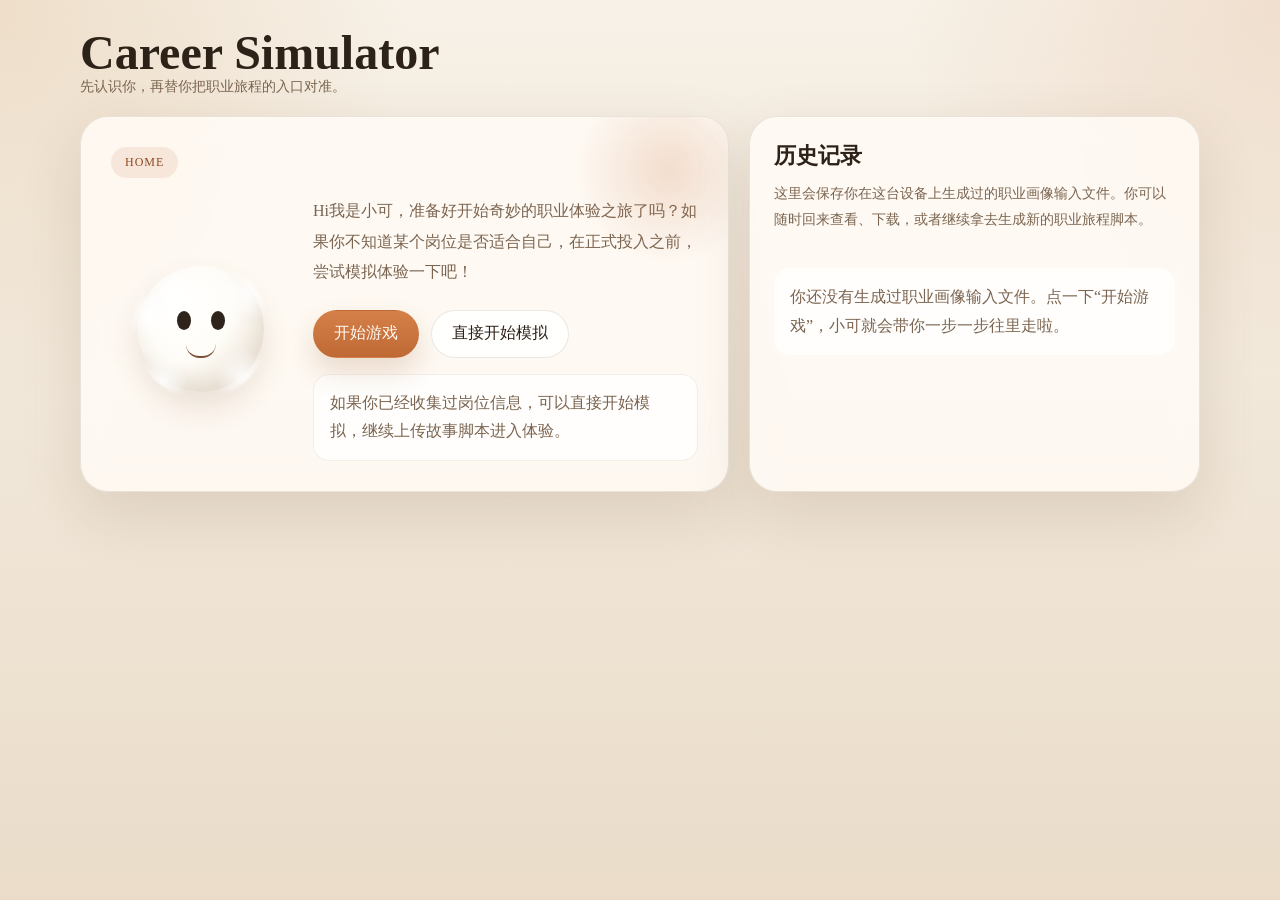
<file: backup/index.html>
<!DOCTYPE html>
<html lang="zh-CN">
  <head>
    <meta charset="UTF-8" />
    <meta name="viewport" content="width=device-width, initial-scale=1.0" />
    <title>Career Simulator</title>
    <style>
      :root {
        --bg: #f7f1e7;
        --bg-deep: #eadcc9;
        --panel: rgba(255, 251, 245, 0.88);
        --panel-strong: rgba(255, 255, 255, 0.96);
        --line: rgba(93, 67, 39, 0.12);
        --ink: #2d2218;
        --muted: #7b6550;
        --accent: #c56f39;
        --accent-deep: #8f4820;
        --accent-soft: rgba(197, 111, 57, 0.12);
        --shadow: 0 22px 60px rgba(96, 63, 36, 0.14);
        --radius-xl: 28px;
        --radius-lg: 22px;
        --radius-md: 16px;
      }

      * {
        box-sizing: border-box;
      }

      body {
        margin: 0;
        min-height: 100vh;
        color: var(--ink);
        background:
          radial-gradient(circle at top left, rgba(213, 169, 119, 0.26), transparent 26%),
          radial-gradient(circle at top right, rgba(197, 111, 57, 0.14), transparent 24%),
          linear-gradient(180deg, var(--bg) 0%, var(--bg-deep) 100%);
        font-family: "Songti SC", "STSong", "Noto Serif CJK SC", "Source Han Serif SC", serif;
      }

      .app {
        width: min(1120px, calc(100% - 28px));
        margin: 0 auto;
        padding: 28px 0 48px;
      }

      .brand {
        display: flex;
        align-items: center;
        justify-content: space-between;
        gap: 16px;
        margin-bottom: 20px;
      }

      .brand-title {
        font-size: clamp(28px, 5vw, 48px);
        line-height: 1.05;
        margin: 0;
      }

      .brand-note {
        color: var(--muted);
        font-size: 14px;
      }

      .screen {
        display: none;
      }

      .screen.active {
        display: block;
      }

      .grid {
        display: grid;
        gap: 20px;
      }

      .grid-home {
        grid-template-columns: 1.18fr 0.82fr;
      }

      .card {
        background: var(--panel);
        border: 1px solid var(--line);
        border-radius: var(--radius-xl);
        box-shadow: var(--shadow);
        backdrop-filter: blur(12px);
      }

      .hero-card {
        padding: 30px;
        position: relative;
        overflow: hidden;
      }

      .hero-card::after {
        content: "";
        position: absolute;
        right: -36px;
        top: -42px;
        width: 190px;
        height: 190px;
        border-radius: 999px;
        background: radial-gradient(circle, rgba(197, 111, 57, 0.2), transparent 70%);
      }

      .eyebrow {
        display: inline-flex;
        align-items: center;
        gap: 8px;
        padding: 8px 14px;
        border-radius: 999px;
        background: var(--accent-soft);
        color: var(--accent-deep);
        font-size: 12px;
        letter-spacing: 0.08em;
      }

      .hero-layout {
        display: grid;
        grid-template-columns: 180px 1fr;
        gap: 22px;
        align-items: center;
        margin-top: 18px;
      }

      .mascot-wrap {
        display: flex;
        align-items: center;
        justify-content: center;
      }

      .xiaoke {
        position: relative;
        width: var(--xiaoke-size, 126px);
        height: var(--xiaoke-size, 126px);
        border-radius: 999px;
        background:
          radial-gradient(circle at 30% 30%, #ffffff 0%, #fffdf8 46%, #f0e8dd 72%, #e2d5c5 100%);
        box-shadow:
          0 16px 30px rgba(113, 80, 51, 0.14),
          inset 0 -10px 18px rgba(205, 192, 178, 0.26);
        animation: xiaoke-bounce 3s ease-in-out infinite;
      }

      .xiaoke-eye {
        position: absolute;
        width: 11%;
        height: 15%;
        top: 36%;
        background: #2f241b;
        border-radius: 50%;
      }

      .xiaoke-eye.left {
        left: 31%;
      }

      .xiaoke-eye.right {
        right: 31%;
      }

      .xiaoke-mouth {
        position: absolute;
        left: 50%;
        bottom: 27%;
        width: 24%;
        height: 11%;
        transform: translateX(-50%);
        border-bottom: max(2px, 0.18em) solid #7c4f34;
        border-radius: 0 0 20px 20px;
      }

      .xiaoke-fluff {
        position: absolute;
        inset: -6px;
        border-radius: inherit;
        background:
          radial-gradient(circle at 12% 40%, rgba(255, 255, 255, 0.92) 0%, transparent 16%),
          radial-gradient(circle at 84% 24%, rgba(255, 255, 255, 0.9) 0%, transparent 18%),
          radial-gradient(circle at 22% 88%, rgba(255, 255, 255, 0.88) 0%, transparent 16%),
          radial-gradient(circle at 80% 84%, rgba(255, 255, 255, 0.9) 0%, transparent 18%);
        filter: blur(1px);
        pointer-events: none;
      }

      @keyframes xiaoke-bounce {
        0%, 84%, 100% {
          transform: translateY(0);
        }
        8% {
          transform: translateY(-12px);
        }
        14% {
          transform: translateY(0);
        }
      }

      .hero-copy {
        margin: 0;
        color: var(--muted);
        font-size: 16px;
        line-height: 1.9;
      }

      .hero-actions,
      .row-actions {
        display: flex;
        flex-wrap: wrap;
        gap: 12px;
        margin-top: 22px;
      }

      .button,
      .button-ghost {
        display: inline-flex;
        align-items: center;
        justify-content: center;
        min-height: 48px;
        padding: 12px 20px;
        border-radius: 999px;
        border: 1px solid transparent;
        font: inherit;
        cursor: pointer;
        text-decoration: none;
        transition: transform 180ms ease, box-shadow 180ms ease, border-color 180ms ease;
      }

      .button {
        color: #fff9f2;
        background: linear-gradient(180deg, #d58049 0%, #bf6935 100%);
        box-shadow: 0 14px 28px rgba(145, 77, 36, 0.18);
      }

      .button-ghost {
        color: var(--ink);
        background: rgba(255, 255, 255, 0.9);
        border-color: rgba(93, 67, 39, 0.12);
      }

      .button:hover,
      .button-ghost:hover {
        transform: translateY(-1px);
      }

      .history-card,
      .panel-card {
        padding: 24px;
      }

      .section-title {
        margin: 0;
        font-size: 22px;
      }

      .section-copy {
        margin-top: 10px;
        color: var(--muted);
        font-size: 14px;
        line-height: 1.8;
      }

      .history-list {
        display: grid;
        gap: 12px;
        margin-top: 18px;
      }

      .history-item {
        padding: 14px 15px;
        border-radius: var(--radius-md);
        border: 1px solid rgba(93, 67, 39, 0.08);
        background: rgba(255, 255, 255, 0.72);
      }

      .history-main {
        display: flex;
        justify-content: space-between;
        gap: 14px;
        align-items: start;
      }

      .history-role {
        font-size: 16px;
      }

      .history-meta {
        margin-top: 6px;
        color: var(--muted);
        font-size: 13px;
        line-height: 1.7;
      }

      .history-actions {
        display: flex;
        gap: 8px;
        margin-top: 12px;
      }

      .mini-btn {
        min-height: 36px;
        padding: 8px 14px;
        border-radius: 999px;
        border: 1px solid rgba(93, 67, 39, 0.12);
        background: rgba(255, 255, 255, 0.92);
        color: var(--ink);
        font: inherit;
        cursor: pointer;
      }

      .empty-state {
        margin-top: 18px;
        padding: 15px 16px;
        border-radius: var(--radius-md);
        background: rgba(255, 255, 255, 0.72);
        color: var(--muted);
        line-height: 1.8;
      }

      .home-status {
        margin-top: 16px;
        padding: 14px 16px;
        border-radius: var(--radius-md);
        background: rgba(255, 255, 255, 0.76);
        border: 1px solid rgba(93, 67, 39, 0.08);
        color: var(--muted);
        line-height: 1.8;
      }

      .home-status.error {
        border-color: rgba(172, 68, 52, 0.2);
        background: rgba(255, 243, 239, 0.92);
        color: #8d4334;
      }

      .journey-card {
        padding: 30px;
      }

      .journey-head {
        display: grid;
        grid-template-columns: 120px 1fr;
        gap: 20px;
        align-items: center;
      }

      .journey-bubble {
        padding: 22px;
        border-radius: var(--radius-lg);
        background: var(--panel-strong);
        border: 1px solid rgba(93, 67, 39, 0.08);
      }

      .journey-bubble p,
      .result-copy p {
        margin: 0 0 14px;
        line-height: 1.9;
      }

      .journey-bubble p:last-child,
      .result-copy p:last-child {
        margin-bottom: 0;
      }

      .progress-strip {
        display: flex;
        justify-content: space-between;
        align-items: center;
        gap: 12px;
        margin-top: 22px;
      }

      .progress-text {
        font-size: 13px;
        color: var(--muted);
      }

      .progress-bar {
        flex: 1;
        height: 10px;
        border-radius: 999px;
        overflow: hidden;
        background: rgba(93, 67, 39, 0.08);
      }

      .progress-fill {
        height: 100%;
        width: 0;
        border-radius: inherit;
        background: linear-gradient(90deg, #d58049 0%, #bf6935 100%);
        transition: width 220ms ease;
      }

      .question-card,
      .result-card {
        margin-top: 18px;
        padding: 24px;
        border-radius: var(--radius-lg);
        background: rgba(255, 255, 255, 0.74);
        border: 1px solid rgba(93, 67, 39, 0.08);
      }

      .question-tag {
        display: inline-flex;
        padding: 7px 12px;
        border-radius: 999px;
        background: var(--accent-soft);
        color: var(--accent-deep);
        font-size: 12px;
        letter-spacing: 0.06em;
      }

      .question-title {
        margin: 14px 0 10px;
        font-size: 26px;
      }

      .question-help {
        color: var(--muted);
        font-size: 14px;
        line-height: 1.8;
      }

      .field {
        margin-top: 18px;
      }

      .text-input,
      .text-area,
      .json-box {
        width: 100%;
        padding: 16px 18px;
        border-radius: var(--radius-md);
        border: 1px solid rgba(93, 67, 39, 0.12);
        background: rgba(255, 255, 255, 0.96);
        color: var(--ink);
        font: inherit;
        line-height: 1.8;
      }

      .text-area,
      .json-box {
        min-height: 168px;
        resize: vertical;
      }

      .json-box {
        min-height: 260px;
      }

      .upload-box {
        min-height: 220px;
      }

      .step-note,
      .status-box {
        margin-top: 16px;
        padding: 14px 16px;
        border-radius: var(--radius-md);
        background: rgba(255, 255, 255, 0.76);
        border: 1px solid rgba(93, 67, 39, 0.08);
        color: var(--muted);
        line-height: 1.8;
      }

      .status-box.error {
        border-color: rgba(172, 68, 52, 0.2);
        background: rgba(255, 243, 239, 0.92);
        color: #8d4334;
      }

      .json-head {
        display: flex;
        justify-content: space-between;
        align-items: center;
        gap: 12px;
        margin-bottom: 14px;
      }

      .record-pill {
        display: inline-flex;
        align-items: center;
        gap: 8px;
        padding: 8px 12px;
        border-radius: 999px;
        background: rgba(255, 255, 255, 0.9);
        color: var(--muted);
        font-size: 12px;
      }

      .file-label {
        display: inline-flex;
        align-items: center;
        justify-content: center;
        min-height: 48px;
        padding: 12px 20px;
        border-radius: 999px;
        border: 1px solid rgba(93, 67, 39, 0.12);
        background: rgba(255, 255, 255, 0.9);
        color: var(--ink);
        font: inherit;
        cursor: pointer;
      }

      .hidden-input {
        display: none;
      }

      .sim-grid {
        display: grid;
        grid-template-columns: 0.88fr 1.12fr;
        gap: 18px;
      }

      .sim-stack {
        display: grid;
        gap: 18px;
      }

      .sim-card {
        padding: 22px;
        border-radius: var(--radius-lg);
        background: rgba(255, 255, 255, 0.74);
        border: 1px solid rgba(93, 67, 39, 0.08);
      }

      .sim-copy {
        color: var(--muted);
        line-height: 1.8;
        font-size: 14px;
      }

      .meta-list,
      .sim-history {
        display: grid;
        gap: 10px;
        margin-top: 14px;
      }

      .meta-item,
      .sim-history-item {
        padding: 12px 14px;
        border-radius: var(--radius-md);
        background: rgba(255, 255, 255, 0.88);
        border: 1px solid rgba(93, 67, 39, 0.08);
      }

      .meta-item strong,
      .sim-history-item strong {
        display: block;
        margin-bottom: 4px;
        color: var(--muted);
        font-size: 12px;
      }

      .sim-scene {
        padding: 22px;
        border-radius: var(--radius-lg);
        background: rgba(255, 255, 255, 0.88);
        border: 1px solid rgba(93, 67, 39, 0.08);
      }

      .sim-scene.past {
        opacity: 0.84;
      }

      .sim-scene.ending {
        background: linear-gradient(180deg, rgba(255, 252, 248, 0.96) 0%, rgba(246, 236, 225, 0.96) 100%);
      }

      .sim-scene-tag {
        display: inline-flex;
        margin-bottom: 12px;
        padding: 7px 12px;
        border-radius: 999px;
        background: var(--accent-soft);
        color: var(--accent-deep);
        font-size: 12px;
        letter-spacing: 0.05em;
      }

      .sim-scene h2 {
        margin: 0 0 12px;
        font-size: 28px;
      }

      .sim-scene p {
        margin: 0 0 14px;
        line-height: 1.9;
      }

      .sim-subtitle {
        margin-bottom: 14px;
        color: var(--muted);
        font-size: 14px;
      }

      .sim-options {
        display: grid;
        gap: 12px;
        margin-top: 18px;
      }

      .sim-option {
        width: 100%;
        padding: 15px 16px;
        border-radius: var(--radius-md);
        border: 1px solid rgba(93, 67, 39, 0.12);
        background: rgba(255, 255, 255, 0.96);
        color: var(--ink);
        font: inherit;
        text-align: left;
        cursor: pointer;
      }

      .sim-option-code {
        display: inline-flex;
        width: 28px;
        height: 28px;
        align-items: center;
        justify-content: center;
        margin-right: 10px;
        border-radius: 999px;
        background: var(--accent-soft);
        color: var(--accent-deep);
        font-size: 12px;
      }

      .sim-picked,
      .sim-materials,
      .sim-ending {
        margin-top: 16px;
        padding: 14px 16px;
        border-radius: var(--radius-md);
        background: rgba(255, 255, 255, 0.82);
        border: 1px solid rgba(93, 67, 39, 0.08);
      }

      .sim-materials-list {
        display: grid;
        gap: 10px;
        margin-top: 12px;
      }

      @media (max-width: 920px) {
        .sim-grid {
          grid-template-columns: 1fr;
        }
      }

      @media (max-width: 920px) {
        .grid-home,
        .hero-layout,
        .journey-head {
          grid-template-columns: 1fr;
        }

        .brand {
          align-items: start;
          flex-direction: column;
        }

        .mascot-wrap {
          justify-content: start;
        }
      }

      @media (max-width: 640px) {
        .app {
          width: min(100% - 18px, 100%);
          padding-top: 20px;
          padding-bottom: 30px;
        }

        .hero-card,
        .history-card,
        .panel-card,
        .journey-card {
          padding: 20px;
        }
      }
    </style>
  </head>
  <body>
    <main class="app">
      <header class="brand">
        <div>
          <h1 class="brand-title">Career Simulator</h1>
          <div class="brand-note">先认识你，再替你把职业旅程的入口对准。</div>
        </div>
      </header>

      <section class="screen active" id="screen-home">
        <div class="grid grid-home">
          <article class="card hero-card">
            <div class="eyebrow">HOME</div>
            <div class="hero-layout">
              <div class="mascot-wrap">
                <div class="xiaoke" aria-hidden="true">
                  <div class="xiaoke-fluff"></div>
                  <div class="xiaoke-eye left"></div>
                  <div class="xiaoke-eye right"></div>
                  <div class="xiaoke-mouth"></div>
                </div>
              </div>
              <div>
                <p class="hero-copy">
                  Hi我是小可，准备好开始奇妙的职业体验之旅了吗？如果你不知道某个岗位是否适合自己，在正式投入之前，尝试模拟体验一下吧！
                </p>
                <div class="hero-actions">
                  <button class="button" id="start-game-btn" type="button">开始游戏</button>
                  <button class="button-ghost" id="start-sim-btn" type="button">直接开始模拟</button>
                </div>
                <div class="home-status" id="home-status">
                  如果你已经收集过岗位信息，可以直接开始模拟，继续上传故事脚本进入体验。
                </div>
              </div>
            </div>
          </article>

          <aside class="card history-card">
            <h2 class="section-title">历史记录</h2>
            <p class="section-copy">
              这里会保存你在这台设备上生成过的职业画像输入文件。你可以随时回来查看、下载，或者继续拿去生成新的职业旅程脚本。
            </p>
            <div id="history-root" class="history-list"></div>
          </aside>
        </div>
      </section>

      <section class="screen" id="screen-intro">
        <article class="card journey-card">
          <div class="journey-head">
            <div class="mascot-wrap">
              <div class="xiaoke" aria-hidden="true">
                <div class="xiaoke-fluff"></div>
                <div class="xiaoke-eye left"></div>
                <div class="xiaoke-eye right"></div>
                <div class="xiaoke-mouth"></div>
              </div>
            </div>
            <div class="journey-bubble result-copy">
              <p>
                嗨，我是小可，是这次职业旅程的带领者～在我们正式出发之前，你可以先告诉我，你想去看看哪个职业吗？如果能再告诉我一些相关信息就更好啦，比如岗位名称、平时主要在做什么、公司所在行业，还有公司规模这些，我就能为你定制这段旅程了噢！
              </p>
            </div>
          </div>

          <div class="row-actions">
            <button class="button" id="begin-profile-btn" type="button">岗位信息收集</button>
          </div>
        </article>
      </section>

      <section class="screen" id="screen-profile-transition">
        <article class="card journey-card">
          <div class="journey-head">
            <div class="mascot-wrap">
              <div class="xiaoke" aria-hidden="true">
                <div class="xiaoke-fluff"></div>
                <div class="xiaoke-eye left"></div>
                <div class="xiaoke-eye right"></div>
                <div class="xiaoke-mouth"></div>
              </div>
            </div>
            <div class="journey-bubble result-copy">
              <p id="profile-transition-copy"></p>
            </div>
          </div>

          <div class="row-actions">
            <button class="button" id="begin-profile-questions-btn" type="button">开始画像收集</button>
            <button class="button-ghost" id="skip-profile-after-job-btn" type="button">跳过画像收集</button>
          </div>
        </article>
      </section>

      <section class="screen" id="screen-journey">
        <article class="card journey-card">
          <div class="journey-head">
            <div class="mascot-wrap">
              <div class="xiaoke" aria-hidden="true">
                <div class="xiaoke-fluff"></div>
                <div class="xiaoke-eye left"></div>
                <div class="xiaoke-eye right"></div>
                <div class="xiaoke-mouth"></div>
              </div>
            </div>
            <div class="journey-bubble result-copy">
              <p id="journey-lead"></p>
            </div>
          </div>

          <div class="progress-strip">
            <div class="progress-text" id="step-text">第 1 题 / 共 1 题</div>
            <div class="progress-bar">
              <div class="progress-fill" id="step-fill"></div>
            </div>
          </div>

          <div class="question-card">
            <div class="question-tag" id="question-tag">用户画像</div>
            <h2 class="question-title" id="question-title">题目</h2>
            <div class="question-help" id="question-help"></div>
            <div class="field" id="field-root"></div>
            <div class="step-note" id="question-note"></div>
            <div class="row-actions">
              <button class="button-ghost" id="prev-step-btn" type="button">上一题</button>
              <button class="button" id="next-step-btn" type="button">下一题</button>
            </div>
          </div>
        </article>
      </section>

      <section class="screen" id="screen-result">
        <article class="card journey-card">
          <div class="journey-head">
            <div class="mascot-wrap">
              <div class="xiaoke" aria-hidden="true">
                <div class="xiaoke-fluff"></div>
                <div class="xiaoke-eye left"></div>
                <div class="xiaoke-eye right"></div>
                <div class="xiaoke-mouth"></div>
              </div>
            </div>
            <div class="journey-bubble result-copy" id="result-copy"></div>
          </div>

          <div class="result-card">
            <div class="json-head">
              <div>
                <h2 class="section-title" style="font-size: 24px;">职业画像输入 JSON</h2>
                <div class="section-copy">这份文件会保存在当前浏览器里，你也可以立刻下载带走。</div>
              </div>
              <div class="record-pill" id="record-pill">未保存</div>
            </div>

            <textarea id="result-json" class="json-box" readonly></textarea>
            <div class="row-actions">
              <button class="button" id="download-json-btn" type="button">下载 JSON</button>
              <button class="button-ghost" id="copy-json-btn" type="button">复制 JSON</button>
              <button class="button-ghost" id="restart-flow-btn" type="button">重新开始</button>
              <button class="button-ghost" id="result-home-btn" type="button">回到首页</button>
            </div>
            <div class="status-box" id="result-status">
              下载后，把这份 JSON 交给小可，就可以继续生成可交互的职业旅程脚本啦。
            </div>
          </div>

          <div class="result-card">
            <div class="json-head">
              <div>
                <h2 class="section-title" style="font-size: 24px;">下一步：上传职业旅程脚本</h2>
                <div class="section-copy">当小可根据上面的输入 JSON 生成好交互文本脚本后，你可以直接把故事脚本 JSON 上传到这里，然后进入模拟。</div>
              </div>
            </div>

            <textarea
              id="script-input"
              class="json-box upload-box"
              placeholder="把小可生成的故事脚本 JSON 粘贴到这里，或者用下面的按钮上传文件。"
            ></textarea>
            <div class="row-actions">
              <button class="button" id="load-script-btn" type="button">载入脚本并开始模拟</button>
              <label class="file-label" for="script-file">上传脚本 JSON</label>
              <input class="hidden-input" id="script-file" type="file" accept=".json,application/json,text/json" />
            </div>
            <div class="status-box" id="script-status">
              这里读取的是可游玩的故事脚本 JSON，不是上面的输入 JSON。
            </div>
          </div>
        </article>
      </section>

      <section class="screen" id="screen-simulator">
        <div class="sim-grid">
          <aside class="sim-stack">
            <article class="card sim-card">
              <div class="eyebrow" id="sim-eyebrow">SIMULATION</div>
              <h2 class="section-title" id="sim-title" style="margin-top: 14px;">职业旅程</h2>
              <p class="sim-copy" id="sim-description"></p>
              <div class="meta-list" id="sim-meta"></div>
            </article>

            <article class="card sim-card">
              <div class="progress-strip" style="margin-top: 0;">
                <div class="progress-text" id="sim-progress-text">0 / 0</div>
                <div class="progress-bar">
                  <div class="progress-fill" id="sim-progress-fill"></div>
                </div>
              </div>
              <div class="sim-history" id="sim-history"></div>
              <div class="row-actions">
                <button class="button-ghost" id="sim-restart-btn" type="button">重新开始模拟</button>
                <button class="button-ghost" id="sim-back-btn" type="button">返回结果页</button>
              </div>
            </article>
          </aside>

          <section class="sim-stack">
            <div id="sim-root"></div>
          </section>
        </div>
      </section>
    </main>

    <script>
      const STORAGE_KEY = "ifi-profile-history-v2";
      const MAX_HISTORY = 12;

      const jobJourneyLead = "在我们正式出发之前，你可以先告诉我，你想去看看哪个职业吗？如果能再告诉我一些相关信息就更好啦，比如岗位名称、平时主要在做什么、公司所在行业，还有公司规模这些，我就能为你定制这段旅程了噢！";
      const profileJourneyLead = "每一份工作都有特别的任务和氛围，即便看起来像是在做差不多的事，真正走进去以后，节奏、压力落点，还有让人觉得有成就感的地方，往往都不太一样呢。所以在出发之前，我想多认识你一点点呀。这样等我们真的走进这份职业的时候，你看到的那些细节、卡住的时刻，还有会让你眼睛亮一下的瞬间，也许会让你更有共鸣，也能帮你更好理解这个岗位。";

      const profileQuestions = [
        {
          key: "work_style_preference",
          tag: "用户画像",
          title: "如果只看工作本身，你通常会更喜欢什么样的工作方式呢？",
          prompt:
            "比如是节奏稳定一点的、可以和人有很多互动的、能够自己慢慢琢磨清楚的，还是更有变化感、会一直往前推着走的那一类？你也可以不按这些来说，直接告诉我你的感觉就好呀。",
          note: "不用答得很标准，先把你的直觉说出来就好。",
          type: "textarea",
          placeholder: "写下你更喜欢的工作方式……"
        },
        {
          key: "pressure_response",
          tag: "用户画像",
          title: "如果压力慢慢上来了，或者事情一下子堆到你面前的时候，你的第一反应通常会是什么呢？",
          prompt:
            "你会更像先自己消化一下、先整理清楚再动，还是会想先找人确认一下方向呀？",
          note: "可以写你最常见的状态，也可以写你最怕自己掉进去的状态。",
          type: "textarea",
          placeholder: "比如：会先焦虑、会先理顺顺序、会先找人确认……"
        },
        {
          key: "social_energy",
          tag: "用户画像",
          title: "和人打交道对你来说，通常会更像补能量，还是更像慢慢消耗能量呢？",
          prompt:
            "如果放到工作里，你会更习惯主动靠近人，还是先观察一下再决定怎么互动呀？",
          note: "你可以写工作里的自己，不一定和生活中的自己完全一样。",
          type: "textarea",
          placeholder: "比如：可以互动，但更喜欢有目的的协作……"
        },
        {
          key: "authority_style",
          tag: "用户画像",
          title: "如果面对上级、老师、带你的人，或者更有经验的前辈时，你通常会更像什么状态呢？",
          prompt:
            "你会比较自然地靠近一点，还是会先把分寸放在前面呀？",
          note: "如果你会先组织语言、担心说错，也可以直接写出来。",
          type: "textarea",
          placeholder: "比如：会先斟酌怎么问，怕显得不成熟……"
        },
        {
          key: "ambiguity_response",
          tag: "用户画像",
          title: "如果别人突然给你一个有点模糊、边界也没那么清楚的任务，你更常见的第一反应通常会是什么呀？",
          prompt:
            "你会先自己猜着做一版、先停下来问清楚，还是会因为不太确定而卡一下呢？",
          note: "写你最自然的第一反应就可以，不需要写理想状态。",
          type: "textarea",
          placeholder: "比如：会先自己整理一下，再去确认方向……"
        },
        {
          key: "detail_sensitivity",
          tag: "用户画像",
          title: "你对细节和错误通常会比较是什么态度呢？",
          prompt:
            "你会是那种做完就能交出去的人，还是会下意识再检查一遍，确认心里稳了才会放手呀？",
          note: "如果你特别在意低级错误，也可以写这件事会怎么影响你。",
          type: "textarea",
          placeholder: "比如：会再检查一遍，不想因为小错影响整体判断……"
        },
        {
          key: "conflict_style",
          tag: "用户画像",
          title: "如果工作里真的出现一点人际冲突，或者大家的想法对不上了，你通常会更像怎么处理呀？",
          prompt:
            "你会想直接说开、先看看气氛，还是会更想找一个不那么正面碰撞的方式慢慢把它调过去呢？",
          note: "这里没有标准答案，写你最像自己的处理方式就好。",
          type: "textarea",
          placeholder: "比如：我会先看氛围，再决定怎么说比较合适……"
        },
        {
          key: "reward_source",
          tag: "用户画像",
          title: "什么样的反馈最容易让你觉得“这件事做得值了”呢？",
          prompt:
            "是被认真认可、事情真的被推进了、问题被解决了，还是你能很明确地感觉到自己帮到了别人呀？",
          note: "可以不只写一种，只要写最打动你的那一类就好。",
          type: "textarea",
          placeholder: "比如：事情真的往前走了，而且最后有明确产出……"
        },
        {
          key: "drain_source",
          tag: "用户画像",
          title: "如果真要说一类最容易慢慢把你磨掉的工作体验，它通常会是什么呢？",
          prompt:
            "比如高频模糊、被催着往前走、需要临场解释、一直担心做错，或者别的什么也可以呀。",
          note: "这一题会直接影响后面职业旅程里哪些地方更容易让你消耗。",
          type: "textarea",
          placeholder: "写下最容易让你长期消耗的工作体验……"
        }
      ];

      const jobQuestions = [
        {
          key: "role_name",
          tag: "岗位信息",
          title: "你想去看的岗位名称是什么呢？",
          prompt: "写得越具体，后面的职业旅程就越容易落到真实工作现场。",
          note: "写得越具体，后面的职业旅程就越容易落到真实工作现场。",
          type: "input",
          placeholder: "例如：研究实习生（数据洞察）"
        },
        {
          key: "job_tasks",
          tag: "岗位信息",
          title: "这份工作平时主要在做什么呢？",
          prompt: "你可以把岗位 JD、工作任务，或者面试里听到的核心内容告诉我呀。",
          note: "如果你手上有完整 JD，也可以直接贴进来。",
          type: "textarea",
          placeholder: "例如：阅读访谈纪要、整理洞察、协助客户同步、项目制推进……"
        },
        {
          key: "industry",
          tag: "岗位信息",
          title: "这家公司大概在哪个行业里呢？",
          prompt: "如果你知道它是乙方、甲方、创业公司，或者服务的是哪类产品，也可以一起说出来呀。",
          note: "行业会直接影响工作节奏和压力来源。",
          type: "input",
          placeholder: "例如：市场调研（乙方）"
        },
        {
          key: "company_size",
          tag: "岗位信息",
          title: "公司规模你大概知道吗？",
          prompt: "如果不是特别确定也没关系，写一个大概范围就可以啦。",
          note: "比如 20 人以下、100-500 人、上市公司 1000+ 这样都可以。",
          type: "input",
          placeholder: "例如：100-500 人"
        },
        {
          key: "additional_context",
          tag: "岗位信息",
          title: "如果还有别的线索，也一起告诉我吧。",
          prompt: "比如项目制、合作对象、甲方类型、团队氛围、面试中让你印象很深的一句话，这些都会让旅程更贴近一点呢。",
          note: "这一题可以留空，但如果你知道额外信息，建议写上。",
          type: "textarea",
          placeholder: "例如：最近做 AI 陪伴产品调研，客户是业内 top 公司，工作偏项目制……"
        }
      ];

      const screens = {
        home: document.getElementById("screen-home"),
        intro: document.getElementById("screen-intro"),
        profileTransition: document.getElementById("screen-profile-transition"),
        journey: document.getElementById("screen-journey"),
        result: document.getElementById("screen-result"),
        simulator: document.getElementById("screen-simulator")
      };

      const historyRoot = document.getElementById("history-root");
      const homeStatus = document.getElementById("home-status");
      const journeyLead = document.getElementById("journey-lead");
      const profileTransitionCopy = document.getElementById("profile-transition-copy");
      const questionTag = document.getElementById("question-tag");
      const questionTitle = document.getElementById("question-title");
      const questionHelp = document.getElementById("question-help");
      const questionNote = document.getElementById("question-note");
      const fieldRoot = document.getElementById("field-root");
      const stepText = document.getElementById("step-text");
      const stepFill = document.getElementById("step-fill");
      const resultCopy = document.getElementById("result-copy");
      const resultJson = document.getElementById("result-json");
      const resultStatus = document.getElementById("result-status");
      const recordPill = document.getElementById("record-pill");
      const scriptInput = document.getElementById("script-input");
      const scriptFile = document.getElementById("script-file");
      const scriptStatus = document.getElementById("script-status");
      const simEyebrow = document.getElementById("sim-eyebrow");
      const simTitle = document.getElementById("sim-title");
      const simDescription = document.getElementById("sim-description");
      const simMeta = document.getElementById("sim-meta");
      const simProgressText = document.getElementById("sim-progress-text");
      const simProgressFill = document.getElementById("sim-progress-fill");
      const simHistory = document.getElementById("sim-history");
      const simRoot = document.getElementById("sim-root");

      const startGameBtn = document.getElementById("start-game-btn");
      const startSimBtn = document.getElementById("start-sim-btn");
      const beginProfileBtn = document.getElementById("begin-profile-btn");
      const beginProfileQuestionsBtn = document.getElementById("begin-profile-questions-btn");
      const skipProfileAfterJobBtn = document.getElementById("skip-profile-after-job-btn");
      const prevStepBtn = document.getElementById("prev-step-btn");
      const nextStepBtn = document.getElementById("next-step-btn");
      const downloadJsonBtn = document.getElementById("download-json-btn");
      const copyJsonBtn = document.getElementById("copy-json-btn");
      const restartFlowBtn = document.getElementById("restart-flow-btn");
      const resultHomeBtn = document.getElementById("result-home-btn");
      const loadScriptBtn = document.getElementById("load-script-btn");
      const simRestartBtn = document.getElementById("sim-restart-btn");
      const simBackBtn = document.getElementById("sim-back-btn");

      const state = {
        includeProfile: true,
        steps: [],
        currentStepIndex: 0,
        answers: {},
        currentPayload: null,
        currentRecordId: null,
        jobCompleted: false,
        activeScript: null,
        simCurrentId: null,
        simHistory: [],
        simChoices: {},
        simScore: { fit: 0, stress: 0, growth: 0 }
      };

      const tagRules = {
        work_style_preference: [
          ["变化感", ["变化", "新鲜", "项目制", "不同"]],
          ["推进感", ["推进", "往前", "成就", "结果", "产出"]],
          ["稳定感", ["稳定", "规律", "边界"]],
          ["互动导向", ["互动", "沟通", "合作"]],
          ["独立思考", ["自己想", "琢磨", "独立"]]
        ],
        pressure_response: [
          ["推进焦虑", ["焦虑", "着急", "来不及"]],
          ["自我施压", ["给自己压力", "盯着", "逼自己"]],
          ["先整理", ["整理", "理清", "顺序"]],
          ["先确认", ["确认", "对齐", "问清"]],
          ["先自己扛", ["自己扛", "先自己", "先消化"]]
        ],
        social_energy: [
          ["社交消耗", ["消耗", "累", "不喜欢纯社交"]],
          ["互动补能", ["补能量", "有能量", "喜欢和人"]],
          ["目的性协作", ["有目的", "协作", "配合"]],
          ["先观察", ["先观察", "再决定", "慢一点"]]
        ],
        authority_style: [
          ["表达谨慎", ["组织语言", "斟酌", "谨慎"]],
          ["评价敏感", ["说错", "评价", "显得", "不成熟"]],
          ["主动请教", ["请教", "主动问", "确认"]],
          ["保持距离", ["分寸", "距离", "打扰"]]
        ],
        ambiguity_response: [
          ["先整理后确认", ["先整理", "再确认", "先理一理"]],
          ["先做一版", ["先做一版", "试试看", "边做边看"]],
          ["不喜欢盲冲", ["不盲冲", "不想乱冲", "不想瞎做"]],
          ["容易卡住", ["卡住", "不确定", "没底"]]
        ],
        detail_sensitivity: [
          ["主动检查", ["检查", "再看一遍", "确认一下"]],
          ["低错敏感", ["低级错误", "犯错", "做错"]],
          ["责任感强", ["放心", "稳了", "站得住"]],
          ["速度优先", ["差不多", "先交", "先推进"]]
        ],
        conflict_style: [
          ["看氛围", ["看氛围", "看气氛", "看时机"]],
          ["直接说开", ["直接说", "说开", "当面"]],
          ["避免正面碰撞", ["避免", "不正面", "绕一下"]],
          ["找中间方式", ["折中", "中间", "缓一缓"]]
        ],
        reward_source: [
          ["推进感", ["推进", "往前"]],
          ["产出导向", ["产出", "结果", "落地"]],
          ["被认可", ["认可", "肯定", "表扬"]],
          ["帮到别人", ["帮到", "支持别人", "有价值"]],
          ["学习成长", ["学到", "成长", "变强"]]
        ],
        drain_source: [
          ["高压敏感", ["高压", "赶", "被催", "来不及"]],
          ["模糊任务消耗", ["模糊", "不清楚", "没边界"]],
          ["返工消耗", ["返工", "改来改去"]],
          ["临场表达压力", ["临场", "解释", "当场讲"]],
          ["高标准消耗", ["高标准", "要求高", "一直要稳"]]
        ]
      };

      function escapeHtml(text) {
        return String(text || "")
          .replace(/&/g, "&amp;")
          .replace(/</g, "&lt;")
          .replace(/>/g, "&gt;")
          .replace(/"/g, "&quot;")
          .replace(/'/g, "&#39;");
      }

      function normalizeText(value) {
        return String(value || "").replace(/\s+/g, " ").trim();
      }

      function showScreen(name) {
        Object.entries(screens).forEach(([key, element]) => {
          element.classList.toggle("active", key === name);
        });
      }

      function setHomeStatus(message, isError = false) {
        homeStatus.textContent = message;
        homeStatus.classList.toggle("error", Boolean(isError));
      }

      function loadHistory() {
        try {
          const raw = localStorage.getItem(STORAGE_KEY);
          if (!raw) return [];
          const parsed = JSON.parse(raw);
          return Array.isArray(parsed) ? parsed : [];
        } catch (error) {
          return [];
        }
      }

      function saveHistory(entries) {
        localStorage.setItem(STORAGE_KEY, JSON.stringify(entries.slice(0, MAX_HISTORY)));
      }

      function formatTime(timestamp) {
        const date = new Date(timestamp);
        return `${date.getFullYear()}-${String(date.getMonth() + 1).padStart(2, "0")}-${String(date.getDate()).padStart(2, "0")} ${String(date.getHours()).padStart(2, "0")}:${String(date.getMinutes()).padStart(2, "0")}`;
      }

      function renderHistory() {
        const entries = loadHistory();
        if (entries.length === 0) {
          historyRoot.innerHTML = `
            <div class="empty-state">
              你还没有生成过职业画像输入文件。点一下“开始游戏”，小可就会带你一步一步往里走啦。
            </div>
          `;
          return;
        }

        historyRoot.innerHTML = entries
          .map((entry) => {
            const role = escapeHtml(entry.payload.job_input.role_name || "未命名岗位");
            const industry = escapeHtml(entry.payload.job_input.industry || "未填写行业");
            const mode = entry.payload.profile_skipped ? "跳过画像收集" : "完整画像收集";
            return `
              <div class="history-item">
                <div class="history-main">
                  <div>
                    <div class="history-role">${role}</div>
                    <div class="history-meta">
                      ${escapeHtml(industry)}<br />
                      ${escapeHtml(formatTime(entry.createdAt))} · ${escapeHtml(mode)}
                    </div>
                  </div>
                </div>
                <div class="history-actions">
                  <button class="mini-btn" type="button" data-action="view" data-id="${escapeHtml(entry.id)}">查看 JSON</button>
                  <button class="mini-btn" type="button" data-action="download" data-id="${escapeHtml(entry.id)}">下载</button>
                  <button class="mini-btn" type="button" data-action="delete" data-id="${escapeHtml(entry.id)}">删除</button>
                </div>
              </div>
            `;
          })
          .join("");

        historyRoot.querySelectorAll(".mini-btn").forEach((button) => {
          button.addEventListener("click", () => {
            const action = button.getAttribute("data-action");
            const id = button.getAttribute("data-id");
            const entry = loadHistory().find((item) => item.id === id);
            if (!entry) return;

            if (action === "download") {
              downloadPayload(entry.payload);
              return;
            }

            if (action === "delete") {
              const nextEntries = loadHistory().filter((item) => item.id !== id);
              saveHistory(nextEntries);
              if (state.currentRecordId === id) {
                state.currentRecordId = null;
              }
              renderHistory();
              setHomeStatus("这条岗位信息记录已经删除。", false);
              return;
            }

            loadHistoryEntry(entry);
          });
        });
      }

      function buildFlow(includeProfile) {
        const steps = [];
        jobQuestions.forEach((item) => steps.push({ ...item, section: "job" }));
        if (includeProfile) {
          profileQuestions.forEach((item) => steps.push({ ...item, section: "profile" }));
        }
        return steps;
      }

      function resetFlow(includeProfile) {
        state.includeProfile = includeProfile;
        state.steps = buildFlow(includeProfile);
        state.currentStepIndex = 0;
        state.answers = {};
        state.currentPayload = null;
        state.currentRecordId = null;
        state.jobCompleted = false;
      }

      function startFlow(includeProfile) {
        resetFlow(includeProfile);
        journeyLead.textContent = jobJourneyLead;
        showScreen("journey");
        renderStep();
      }

      function showProfileTransition() {
        state.jobCompleted = true;
        profileTransitionCopy.textContent = profileJourneyLead;
        showScreen("profileTransition");
      }

      function renderInput(step) {
        const value = state.answers[step.key] || "";
        if (step.type === "input") {
          fieldRoot.innerHTML = `
            <input
              id="step-input"
              class="text-input"
              type="text"
              value="${escapeHtml(value)}"
              placeholder="${escapeHtml(step.placeholder || "")}"
            />
          `;
          return;
        }

        fieldRoot.innerHTML = `
          <textarea
            id="step-input"
            class="text-area"
            placeholder="${escapeHtml(step.placeholder || "")}"
          >${escapeHtml(value)}</textarea>
        `;
      }

      function renderStep() {
        const step = state.steps[state.currentStepIndex];
        if (!step) return;

        const sectionQuestions = step.section === "job" ? jobQuestions : profileQuestions;
        const sectionStartIndex = step.section === "job" ? 0 : jobQuestions.length;
        const sectionIndex = state.currentStepIndex - sectionStartIndex + 1;

        journeyLead.textContent = step.section === "job" ? jobJourneyLead : profileJourneyLead;
        questionTag.textContent = step.tag;
        questionTitle.textContent = step.title;
        questionHelp.textContent = step.prompt;
        questionNote.textContent = step.note;
        stepText.textContent = `${step.tag} · 第 ${sectionIndex} 题 / 共 ${sectionQuestions.length} 题`;
        stepFill.style.width = `${(sectionIndex / sectionQuestions.length) * 100}%`;
        prevStepBtn.style.visibility = state.currentStepIndex === 0 ? "hidden" : "visible";
        nextStepBtn.textContent = state.currentStepIndex === state.steps.length - 1 ? "完成收集" : "下一题";
        renderInput(step);
      }

      function persistCurrentAnswer() {
        const step = state.steps[state.currentStepIndex];
        const input = document.getElementById("step-input");
        state.answers[step.key] = normalizeText(input ? input.value : "");
      }

      function inferTags(fieldKey, rawText) {
        const rules = tagRules[fieldKey] || [];
        const text = normalizeText(rawText);
        if (!text) return [];

        const hits = [];
        rules.forEach(([tag, keywords]) => {
          if (keywords.some((keyword) => text.includes(keyword))) {
            hits.push(tag);
          }
        });
        return [...new Set(hits)];
      }

      function buildPayload() {
        const userProfile = {};
        profileQuestions.forEach((question) => {
          const raw = normalizeText(state.answers[question.key]);
          userProfile[question.key] = {
            raw,
            summary: raw,
            tags: inferTags(question.key, raw)
          };
        });

        return {
          version: "ifi-profile-input-v1",
          source: "ifi-web-collector-v2",
          generated_at: new Date().toISOString(),
          profile_skipped: !state.includeProfile,
          generation_note: "请根据这个 JSON 里的岗位信息和用户画像，生成可交互的职业模拟故事 JSON。",
          job_input: {
            role_name: normalizeText(state.answers.role_name),
            job_tasks: normalizeText(state.answers.job_tasks),
            industry: normalizeText(state.answers.industry),
            company_size: normalizeText(state.answers.company_size),
            additional_context: normalizeText(state.answers.additional_context)
          },
          user_profile: userProfile
        };
      }

      function makeRecordId() {
        return `ifi-${Date.now()}-${Math.random().toString(36).slice(2, 8)}`;
      }

      function saveCurrentPayload(payload) {
        const entries = loadHistory();
        const entry = {
          id: makeRecordId(),
          createdAt: Date.now(),
          payload
        };
        entries.unshift(entry);
        saveHistory(entries);
        state.currentRecordId = entry.id;
        return entry;
      }

      function buildResultCopy(payload) {
        if (payload.profile_skipped) {
          return [
            "岗位信息已经收好啦。这一次你先跳过了用户画像收集，所以我先替你整理出一份基础版的旅程输入文件。",
            "等你把它交给小可之后，后面的职业旅程会先按中性视角去生成；如果你以后想让故事更贴近自己的反应、压力点和成就感来源，再回来补画像也完全可以呀。"
          ];
        }

        return [
          "那就对准啦。",
          "我现在对你的这段职业旅程已经有比较清楚的感觉了。等我们真的走进去的时候，哪些任务会让你一下子进入状态，哪些推进方式会让你有成就感，哪些模糊、催促和高标准又会慢慢把你的压力拉起来，这些我都会一起带进去呀。",
          "如果按这条路继续，下一步就该正式进入职业旅程本身了。你会从刚进项目、第一次接到任务、第一次看资料、第一次和人确认方向开始，一点点走进这个岗位最真实的节奏里噢。",
          "我已经替你把这份输入文件整理好了。下载后，把它交给小可，我们的下一段体验就可以继续开始啦。"
        ];
      }

      function renderResult(entry) {
        state.currentPayload = entry.payload;
        state.currentRecordId = entry.id;
        resultCopy.innerHTML = buildResultCopy(entry.payload)
          .map((paragraph) => `<p>${escapeHtml(paragraph)}</p>`)
          .join("");
        resultJson.value = JSON.stringify(entry.payload, null, 2);
        recordPill.textContent = `已保存 · ${formatTime(entry.createdAt)}`;
        resultStatus.textContent = "下载后，把这份 JSON 交给小可，就可以继续生成可交互的职业旅程脚本啦。";
        resultStatus.classList.remove("error");
        showScreen("result");
      }

      function finalizeFlow() {
        const payload = buildPayload();
        const entry = saveCurrentPayload(payload);
        renderHistory();
        renderResult(entry);
      }

      function setResultStatus(message, isError = false) {
        resultStatus.textContent = message;
        resultStatus.classList.toggle("error", Boolean(isError));
      }

      function setScriptStatus(message, isError = false) {
        scriptStatus.textContent = message;
        scriptStatus.classList.toggle("error", Boolean(isError));
      }

      function downloadText(filename, text) {
        const blob = new Blob([text], { type: "application/json;charset=utf-8" });
        const url = URL.createObjectURL(blob);
        const link = document.createElement("a");
        link.href = url;
        link.download = filename;
        link.click();
        URL.revokeObjectURL(url);
      }

      function safeFilename(roleName) {
        return (roleName || "ifi-profile").replace(/[\\/:*?"<>|]/g, "-");
      }

      function downloadPayload(payload) {
        const filename = `${safeFilename(payload.job_input.role_name)}-profile.json`;
        downloadText(filename, JSON.stringify(payload, null, 2));
      }

      async function copyText(text) {
        if (navigator.clipboard && navigator.clipboard.writeText) {
          await navigator.clipboard.writeText(text);
          return;
        }

        const temp = document.createElement("textarea");
        temp.value = text;
        document.body.appendChild(temp);
        temp.select();
        document.execCommand("copy");
        document.body.removeChild(temp);
      }

      function loadHistoryEntry(entry) {
        state.currentPayload = entry.payload;
        state.currentRecordId = entry.id;
        renderResult(entry);
      }

      function ensureObject(value, fieldName) {
        if (!value || typeof value !== "object" || Array.isArray(value)) {
          throw new Error(`${fieldName} 必须是对象。`);
        }
      }

      function ensureArray(value, fieldName) {
        if (!Array.isArray(value)) {
          throw new Error(`${fieldName} 必须是数组。`);
        }
      }

      function normalizeOptions(options, nodeId) {
        ensureArray(options, `${nodeId}.options`);
        return options.map((option, index) => {
          ensureObject(option, `${nodeId}.options[${index}]`);
          if (!option.key || !option.label || !option.next) {
            throw new Error(`${nodeId}.options[${index}] 缺少 key / label / next。`);
          }
          return {
            key: String(option.key),
            label: String(option.label),
            next: String(option.next),
            note: option.note ? String(option.note) : "",
            effect: option.effect && typeof option.effect === "object"
              ? {
                  fit: Number(option.effect.fit || 0),
                  stress: Number(option.effect.stress || 0),
                  growth: Number(option.effect.growth || 0)
                }
              : { fit: 0, stress: 0, growth: 0 }
          };
        });
      }

      function normalizeNode(node, nodeId) {
        ensureObject(node, `story.${nodeId}`);
        ensureArray(node.paragraphs, `story.${nodeId}.paragraphs`);
        const normalized = {
          tag: node.tag ? String(node.tag) : "节点",
          title: node.title ? String(node.title) : nodeId,
          paragraphs: node.paragraphs.map((item) => String(item)),
          options: normalizeOptions(node.options || [], `story.${nodeId}`)
        };
        if (node.subtitle) normalized.subtitle = String(node.subtitle);
        if (node.prompt) normalized.prompt = String(node.prompt);
        if (node.materials) {
          ensureArray(node.materials, `story.${nodeId}.materials`);
          normalized.materials = node.materials.map((item) => String(item));
        }
        return normalized;
      }

      function validateEnding(ending, key) {
        ensureObject(ending, `endings.${key}`);
        ensureArray(ending.paragraphs, `endings.${key}.paragraphs`);
        if (!ending.title || !ending.matchLabel || !ending.reason) {
          throw new Error(`endings.${key} 缺少 title / matchLabel / reason。`);
        }
        return {
          title: String(ending.title),
          paragraphs: ending.paragraphs.map((item) => String(item)),
          matchLabel: String(ending.matchLabel),
          reason: String(ending.reason)
        };
      }

      function validateScriptGraph(script) {
        const storyKeys = new Set(Object.keys(script.story));
        storyKeys.add("__ENDING__");
        Object.entries(script.story).forEach(([nodeId, node]) => {
          node.options.forEach((option, index) => {
            if (!storyKeys.has(option.next)) {
              throw new Error(`story.${nodeId}.options[${index}].next 指向了不存在的节点：${option.next}`);
            }
          });
        });
      }

      function scoreLegacyOutcome(text) {
        const outcome = String(text || "");
        let fit = 0;
        let stress = 0;
        let growth = 0;

        if (/(认可|肯定|采纳|成就感|效率提升|专业|全面|清晰|和谐|响应率高|完成任务|提升)/.test(outcome)) {
          fit += 2;
          growth += 1;
        }
        if (/(返工|压力|争议|耗时|枯燥|紧张|欠缺|遗漏|漏洞|较累|风险较高)/.test(outcome)) {
          stress += 2;
          fit -= 1;
        }
        if (/(快速|高效率|顺利|准确|合理|采纳|认可|完成)/.test(outcome)) {
          growth += 1;
        }

        return { fit, stress, growth };
      }

      function transformLegacySimulation(parsed) {
        ensureObject(parsed.role, "role");
        ensureObject(parsed.user_profile, "user_profile");
        ensureArray(parsed.simulation_flow, "simulation_flow");

        const roleName = String(parsed.role.name || "未命名岗位");
        const company = parsed.role.company && typeof parsed.role.company === "object" ? parsed.role.company : {};
        const tasks = Array.isArray(parsed.role.tasks) ? parsed.role.tasks.map((item) => String(item)) : [];
        const userProfile = parsed.user_profile || {};

        const story = {
          intro: {
            tag: "背景导入",
            title: `${roleName} 的职业旅程入口`,
            subtitle: "这份脚本来自兼容格式转换，会按线性节点进入模拟。",
            paragraphs: [
              `你要进入的岗位是“${roleName}”。它所在的行业是“${String(company.industry || "未说明")}”，公司规模大约是“${String(company.size || "未说明")}”。`,
              tasks.length > 0
                ? `这份工作里，你最常碰到的事情包括：${tasks.join("；")}。`
                : "这份工作的日常任务还没有被写得特别细，但你会从后面的节点里逐步看到它的节奏。",
              userProfile.reward_source || userProfile.drain_source
                ? `从你留下来的画像线索里，小可会特别留意你更容易被什么打动、又会被什么慢慢消耗。`
                : "如果你还没有补完整画像，也没关系，这段旅程会先按较中性的方式带你往里走。"
            ],
            options: [
              {
                key: "start",
                label: "进入这段职业模拟",
                next: parsed.simulation_flow.length > 0 ? "node1" : "__ENDING__",
                effect: { fit: 0, stress: 0, growth: 0 }
              }
            ]
          }
        };

        parsed.simulation_flow.forEach((step, index) => {
          ensureObject(step, `simulation_flow[${index}]`);
          ensureArray(step.options, `simulation_flow[${index}].options`);
          const nodeId = `node${index + 1}`;
          const nextId = index === parsed.simulation_flow.length - 1 ? "__ENDING__" : `node${index + 2}`;

          story[nodeId] = {
            tag: `节点 ${index + 1}`,
            title: String(step.scenario || `场景 ${index + 1}`),
            paragraphs: [
              String(step.description || "这里会发生一个与岗位日常相关的小场景。")
            ],
            prompt: "这时你会怎么做？",
            options: step.options.map((option, optionIndex) => {
              ensureObject(option, `simulation_flow[${index}].options[${optionIndex}]`);
              const effect = scoreLegacyOutcome(option.outcome);
              return {
                key: String(option.option_id || String.fromCharCode(65 + optionIndex)),
                label: String(option.text || `选项 ${optionIndex + 1}`),
                next: nextId,
                note: String(option.outcome || ""),
                effect
              };
            })
          };
        });

        const rewardText = String(userProfile.reward_source || "");
        const drainText = String(userProfile.drain_source || "");

        return {
          meta: {
            eyebrow: "CAREER SIMULATOR / LEGACY JSON",
            title: `${String(parsed.simulation_title || roleName)}<br />兼容脚本`,
            plainTitle: String(parsed.simulation_title || roleName),
            description: "这是从兼容格式自动转换出来的职业旅程脚本。你可以直接试玩，但如果后续要长期使用，建议仍然输出标准故事脚本 JSON。",
            settings: [
              { label: "岗位", value: roleName },
              { label: "行业", value: String(company.industry || "未说明") },
              { label: "公司规模", value: String(company.size || "未说明") },
              { label: "主要成就来源", value: rewardText || "未填写" },
              { label: "主要消耗来源", value: drainText || "未填写" }
            ]
          },
          story,
          endings: {
            high: {
              title: "结局一：越做越顺",
              paragraphs: [
                "你在这段旅程里更容易抓住任务的推进点，也更容易从一次次具体产出里建立手感。",
                "如果真实工作里也能保持这样的节奏，这份岗位更可能带给你稳定的推进感和成就反馈。"
              ],
              matchLabel: "偏高",
              reason: rewardText || "你的选择整体更偏向主动推进、接住任务与形成产出，这和岗位要求的日常节奏比较贴近。"
            },
            mid: {
              title: "结局二：能跟上，但会有消耗",
              paragraphs: [
                "你大概率能把事情做完，也能在关键节点给出回应，但过程中会持续消耗心力。",
                "这类岗位对你来说更像“能做，也能学到东西”，只是长期体验未必轻松。"
              ],
              matchLabel: "中等",
              reason: drainText || "你的选择一边在推进事情，一边也暴露出对压力、返工或不确定性的额外消耗。"
            },
            low: {
              title: "结局三：推进得动，但拉扯感明显",
              paragraphs: [
                "你并不是完全做不了这份工作，但它的日常节奏、处理方式或反馈机制，可能不会持续给你正向能量。",
                "如果核心工作形态本身就比较消耗，后面就算适应了，也未必会过得很轻松。"
              ],
              matchLabel: "有明显拉扯",
              reason: drainText || "这份岗位里更高频的工作形态，和你的自然反应之间有比较明显的拧巴感。"
            }
          }
        };
      }

      function parseStoryScript(rawText) {
        const text = rawText.trim();
        if (!text) {
          throw new Error("JSON 内容为空。");
        }

        let parsed;
        try {
          parsed = JSON.parse(text);
        } catch (error) {
          throw new Error(`JSON 解析失败：${error.message}`);
        }

        ensureObject(parsed, "根对象");

        if (parsed.simulation_flow && parsed.role) {
          const legacyScript = transformLegacySimulation(parsed);
          validateScriptGraph(legacyScript);
          return legacyScript;
        }

        if ((!parsed.meta || !parsed.story || !parsed.endings) && parsed.job_input) {
          throw new Error("你上传的是输入 JSON，不是可游玩的故事脚本。先把它交给小可生成故事脚本，再上传到这里。");
        }

        ensureObject(parsed.meta, "meta");
        ensureObject(parsed.story, "story");
        ensureObject(parsed.endings, "endings");

        if (!parsed.story.intro) {
          throw new Error("story.intro 缺失。");
        }
        if (!parsed.endings.high || !parsed.endings.mid || !parsed.endings.low) {
          throw new Error("endings 必须包含 high / mid / low 三档。");
        }

        const normalizedStory = {};
        Object.entries(parsed.story).forEach(([nodeId, node]) => {
          normalizedStory[nodeId] = normalizeNode(node, nodeId);
        });

        const script = {
          meta: {
            eyebrow: parsed.meta.eyebrow ? String(parsed.meta.eyebrow) : "CAREER SIMULATOR / STORY",
            title: parsed.meta.title ? String(parsed.meta.title) : "职业旅程",
            plainTitle: parsed.meta.plainTitle
              ? String(parsed.meta.plainTitle)
              : String(parsed.meta.title || "职业旅程").replace(/<br\s*\/?>/gi, " "),
            description: parsed.meta.description ? String(parsed.meta.description) : "这是导入后的职业旅程脚本。",
            settings: Array.isArray(parsed.meta.settings)
              ? parsed.meta.settings.map((item, index) => {
                  ensureObject(item, `meta.settings[${index}]`);
                  return {
                    label: String(item.label || `字段 ${index + 1}`),
                    value: String(item.value || "")
                  };
                })
              : []
          },
          story: normalizedStory,
          endings: {
            high: validateEnding(parsed.endings.high, "high"),
            mid: validateEnding(parsed.endings.mid, "mid"),
            low: validateEnding(parsed.endings.low, "low")
          }
        };

        validateScriptGraph(script);
        return script;
      }

      function getSimNode(nodeId) {
        return state.activeScript ? state.activeScript.story[nodeId] : null;
      }

      function getSimChoiceLabel(nodeId, key) {
        const node = getSimNode(nodeId);
        if (!node || !node.options) return "";
        const option = node.options.find((item) => item.key === key);
        return option ? option.label : "";
      }

      function resetSimulationState() {
        state.simCurrentId = "intro";
        state.simHistory = [];
        state.simChoices = {};
        state.simScore = { fit: 0, stress: 0, growth: 0 };
      }

      function loadStoryScript(script, message = "故事脚本载入成功，可以开始模拟了。") {
        state.activeScript = script;
        resetSimulationState();
        setScriptStatus(message, false);
      }

      function applySimEffect(effect = {}) {
        state.simScore.fit += effect.fit || 0;
        state.simScore.stress += effect.stress || 0;
        state.simScore.growth += effect.growth || 0;
      }

      function getSimProgressTotal() {
        if (!state.activeScript) return 0;
        let currentId = "intro";
        let count = 0;
        let guard = 0;
        const seen = new Set();
        while (currentId && currentId !== "__ENDING__" && guard < 80) {
          const node = getSimNode(currentId);
          if (!node || !Array.isArray(node.options) || node.options.length === 0) break;
          if (currentId !== "intro") count += 1;
          if (seen.has(currentId)) break;
          seen.add(currentId);
          currentId = node.options[0].next;
          guard += 1;
        }
        return Math.max(count, 1);
      }

      function getSimProgressCount() {
        const offset = state.simHistory.length > 0 && state.simHistory[0].nodeId === "intro" ? 1 : 0;
        return Math.min(Math.max(state.simHistory.length - offset, 0), getSimProgressTotal());
      }

      function getDynamicSignals() {
        const action = state.simChoices.taskAction
          ? getSimChoiceLabel("taskAction", state.simChoices.taskAction)
          : "还没有进入典型任务试做";
        const emotion = state.simChoices.taskEmotion
          ? getSimChoiceLabel("taskEmotion", state.simChoices.taskEmotion)
          : "尚未记录";
        const difficulty = state.simChoices.taskDifficulty
          ? getSimChoiceLabel("taskDifficulty", state.simChoices.taskDifficulty)
          : "尚未记录";
        return { action, emotion, difficulty };
      }

      function getEndingBucket() {
        const fit = state.simScore.fit;
        if (fit >= 9) return "high";
        if (fit >= 3) return "mid";
        return "low";
      }

      function buildEnding() {
        const { action, emotion, difficulty } = getDynamicSignals();
        const bucket = getEndingBucket();
        const endingBase = state.activeScript.endings[bucket];
        return {
          tag: "结局",
          title: endingBase.title,
          paragraphs: endingBase.paragraphs,
          recap: `在典型任务试做里，你选择了“${action}”，当下更像“${emotion}”，主观难度是“${difficulty}”。这组信号会直接影响你对这份岗位核心日常的体感。`,
          matchLabel: endingBase.matchLabel,
          reason: endingBase.reason
        };
      }

      function renderSimMeta() {
        simEyebrow.textContent = state.activeScript.meta.eyebrow || "SIMULATION";
        simTitle.innerHTML = state.activeScript.meta.title || "职业旅程";
        simDescription.textContent = state.activeScript.meta.description || "";
        simMeta.innerHTML = (state.activeScript.meta.settings || [])
          .map(
            (item) => `
              <div class="meta-item">
                <strong>${escapeHtml(item.label)}</strong>
                ${escapeHtml(item.value)}
              </div>
            `
          )
          .join("");
      }

      function renderSimScene(node, mode, pickedLabel = "") {
        const paragraphs = node.paragraphs
          .map((paragraph) => `<p>${escapeHtml(paragraph)}</p>`)
          .join("");

        const materials = Array.isArray(node.materials)
          ? `
            <div class="sim-materials">
              <strong>给你的原始材料</strong>
              <div class="sim-materials-list">
                ${node.materials.map((item) => `<div>${escapeHtml(item)}</div>`).join("")}
              </div>
            </div>
          `
          : "";

        const picked = pickedLabel
          ? `<div class="sim-picked"><strong>你的选择</strong><br />${escapeHtml(pickedLabel)}</div>`
          : "";

        const options = mode === "active"
          ? `
            ${node.prompt ? `<div class="sim-subtitle">${escapeHtml(node.prompt)}</div>` : ""}
            <div class="sim-options">
              ${node.options
                .map(
                  (option) => `
                    <button class="sim-option" type="button" data-key="${escapeHtml(option.key)}">
                      <span class="sim-option-code">${escapeHtml(option.key)}</span>${escapeHtml(option.label)}
                    </button>
                  `
                )
                .join("")}
            </div>
          `
          : picked;

        return `
          <article class="sim-scene ${mode}">
            <div class="sim-scene-tag">${escapeHtml(node.tag)}</div>
            <h2>${escapeHtml(node.title)}</h2>
            ${node.subtitle ? `<div class="sim-subtitle">${escapeHtml(node.subtitle)}</div>` : ""}
            ${paragraphs}
            ${materials}
            ${options}
          </article>
        `;
      }

      function renderSimEnding() {
        const ending = buildEnding();
        return `
          <article class="sim-scene ending">
            <div class="sim-scene-tag">${escapeHtml(ending.tag)}</div>
            <h2>${escapeHtml(ending.title)}</h2>
            ${ending.paragraphs.map((paragraph) => `<p>${escapeHtml(paragraph)}</p>`).join("")}
            <div class="sim-picked">${escapeHtml(ending.recap)}</div>
            <div class="sim-ending">
              <div><strong>匹配感：</strong>${escapeHtml(ending.matchLabel)}</div>
              <div style="margin-top: 8px;"><strong>原因：</strong>${escapeHtml(ending.reason)}</div>
            </div>
          </article>
        `;
      }

      function renderSimHistory() {
        if (state.simHistory.length === 0) {
          simHistory.innerHTML = `
            <div class="sim-history-item">
              <strong>还没开始</strong>
              载入脚本后，点击选项就会在这里记录你的路径。
            </div>
          `;
          return;
        }

        simHistory.innerHTML = state.simHistory
          .map((item) => {
            const node = getSimNode(item.nodeId);
            return `
              <div class="sim-history-item">
                <strong>${escapeHtml(node.title)}</strong>
                ${escapeHtml(getSimChoiceLabel(item.nodeId, item.optionKey))}
              </div>
            `;
          })
          .join("");
      }

      function renderSimulation() {
        if (!state.activeScript) return;
        renderSimMeta();
        renderSimHistory();

        const progress = getSimProgressCount();
        const progressTotal = getSimProgressTotal();
        simProgressText.textContent = `${progress} / ${progressTotal}`;
        simProgressFill.style.width = `${progressTotal ? (progress / progressTotal) * 100 : 0}%`;

        const historyMarkup = state.simHistory
          .map((item) => renderSimScene(getSimNode(item.nodeId), "past", getSimChoiceLabel(item.nodeId, item.optionKey)))
          .join("");

        const activeMarkup = state.simCurrentId === "__ENDING__"
          ? renderSimEnding()
          : renderSimScene(getSimNode(state.simCurrentId), "active");

        simRoot.innerHTML = historyMarkup + activeMarkup;

        simRoot.querySelectorAll(".sim-option").forEach((button) => {
          button.addEventListener("click", () => {
            const key = button.getAttribute("data-key");
            handleSimChoice(key);
          });
        });
      }

      function handleSimChoice(key) {
        const node = getSimNode(state.simCurrentId);
        const option = node.options.find((item) => item.key === key);
        if (!option) return;

        state.simHistory.push({ nodeId: state.simCurrentId, optionKey: key });
        state.simChoices[state.simCurrentId] = key;
        applySimEffect(option.effect);
        state.simCurrentId = option.next;
        renderSimulation();
      }

      function startSimulation() {
        if (!state.activeScript) {
          setScriptStatus("还没有载入可游玩的故事脚本。", true);
          return;
        }
        resetSimulationState();
        renderSimulation();
        showScreen("simulator");
      }

      startGameBtn.addEventListener("click", () => {
        showScreen("intro");
      });

      startSimBtn.addEventListener("click", () => {
        const entries = loadHistory();
        if (entries.length === 0) {
          setHomeStatus("还没有可直接使用的岗位信息。先点“开始游戏”完成一轮收集吧。", true);
          return;
        }

        loadHistoryEntry(entries[0]);
        setHomeStatus("已为你打开最近一次保存的岗位信息，你可以继续上传故事脚本开始模拟。", false);
      });

      beginProfileBtn.addEventListener("click", () => {
        startFlow(true);
      });

      beginProfileQuestionsBtn.addEventListener("click", () => {
        state.currentStepIndex = jobQuestions.length;
        showScreen("journey");
        renderStep();
      });

      skipProfileAfterJobBtn.addEventListener("click", () => {
        state.includeProfile = false;
        finalizeFlow();
      });

      prevStepBtn.addEventListener("click", () => {
        if (state.currentStepIndex === 0) return;
        persistCurrentAnswer();
        state.currentStepIndex -= 1;
        renderStep();
      });

      nextStepBtn.addEventListener("click", () => {
        persistCurrentAnswer();
        if (
          state.includeProfile &&
          state.currentStepIndex === jobQuestions.length - 1 &&
          !state.jobCompleted
        ) {
          showProfileTransition();
          return;
        }
        if (state.currentStepIndex === state.steps.length - 1) {
          finalizeFlow();
          return;
        }
        state.currentStepIndex += 1;
        renderStep();
      });

      downloadJsonBtn.addEventListener("click", () => {
        if (!state.currentPayload) {
          setResultStatus("还没有可下载的 JSON。", true);
          return;
        }
        downloadPayload(state.currentPayload);
        setResultStatus("JSON 已下载。下一步把它交给小可，就可以继续生成职业旅程脚本啦。", false);
      });

      copyJsonBtn.addEventListener("click", async () => {
        if (!state.currentPayload) {
          setResultStatus("还没有可复制的 JSON。", true);
          return;
        }
        try {
          await copyText(JSON.stringify(state.currentPayload, null, 2));
          setResultStatus("JSON 已复制到剪贴板。", false);
        } catch (error) {
          setResultStatus(`复制失败：${error.message}`, true);
        }
      });

      restartFlowBtn.addEventListener("click", () => {
        showScreen("intro");
      });

      resultHomeBtn.addEventListener("click", () => {
        showScreen("home");
      });

      loadScriptBtn.addEventListener("click", () => {
        const text = scriptInput.value.trim();
        if (!text) {
          setScriptStatus("还没有检测到脚本内容。先粘贴故事脚本 JSON，或者上传脚本文件。", true);
          return;
        }

        try {
          const script = parseStoryScript(text);
          loadStoryScript(script);
          startSimulation();
        } catch (error) {
          setScriptStatus(`载入失败：${error.message}`, true);
        }
      });

      scriptFile.addEventListener("change", async (event) => {
        const file = event.target.files && event.target.files[0];
        if (!file) return;

        try {
          const text = await file.text();
          scriptInput.value = text;
          const script = parseStoryScript(text);
          loadStoryScript(script, "故事脚本上传成功，正在进入模拟。");
          startSimulation();
        } catch (error) {
          setScriptStatus(`文件读取失败：${error.message}`, true);
        } finally {
          scriptFile.value = "";
        }
      });

      simRestartBtn.addEventListener("click", () => {
        if (!state.activeScript) return;
        resetSimulationState();
        renderSimulation();
      });

      simBackBtn.addEventListener("click", () => {
        showScreen("result");
      });

      renderHistory();
    </script>
  </body>
</html>
</file>
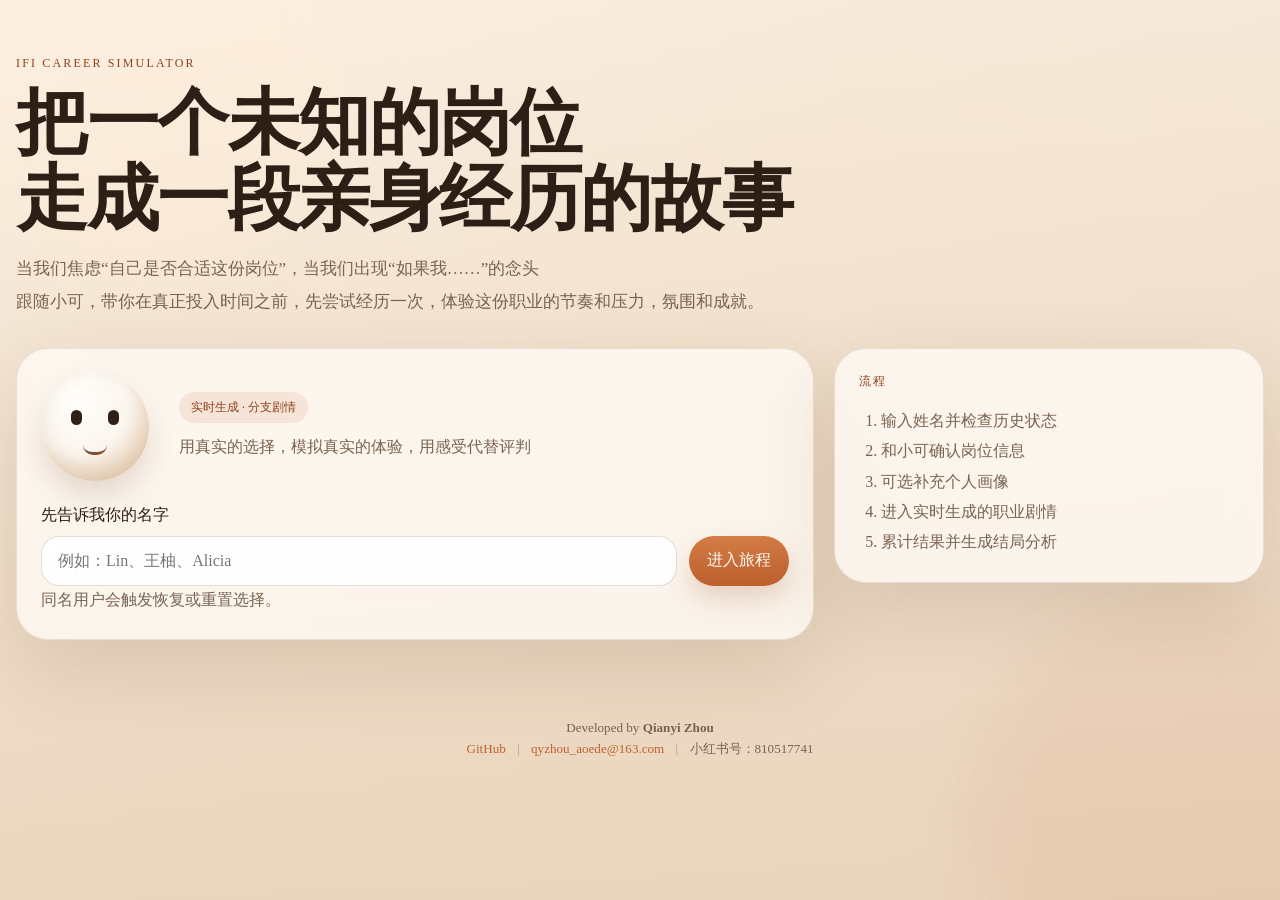
<file: frontend/index.html>
<!DOCTYPE html>
<html lang="zh-CN">
  <head>
    <meta charset="UTF-8" />
    <meta name="viewport" content="width=device-width, initial-scale=1.0" />
    <title>IFI Career Simulator</title>
    <link rel="stylesheet" href="./styles.css" />
  </head>
  <body>
    <div class="page-glow page-glow-left"></div>
    <div class="page-glow page-glow-right"></div>

    <main class="app-shell">
      <section class="hero-panel">
        <div class="hero-intro">
          <div class="hero-topline">IFI Career Simulator</div>
          <h1 class="hero-title">把一个未知的岗位<br />走成一段亲身经历的故事</h1>
          <p class="hero-copy">
            当我们焦虑“自己是否合适这份岗位”，当我们出现“如果我……”的念头<br />
            跟随小可，带你在真正投入时间之前，先尝试经历一次，体验这份职业的节奏和压力，氛围和成就。<br />
          </p>
        </div>

        <div class="hero-grid">
          <article class="glass-card hero-card">
            <div class="mascot-block">
              <div class="mascot" aria-hidden="true">
                <div class="mascot-eye left"></div>
                <div class="mascot-eye right"></div>
                <div class="mascot-mouth"></div>
              </div>
              <div>
                <p class="eyebrow">实时生成 · 分支剧情</p>
                <p class="mascot-copy">
                  用真实的选择，模拟真实的体验，用感受代替评判
                </p>
              </div>
            </div>

            <form id="username-form" class="entry-form">
              <label class="field-label" for="username-input">先告诉我你的名字</label>
              <div class="entry-row">
                <input
                  id="username-input"
                  class="text-input"
                  type="text"
                  maxlength="64"
                  placeholder="例如：Lin、王柚、Alicia"
                  autocomplete="off"
                />
                <button id="start-button" class="primary-btn" type="submit">进入旅程</button>
              </div>
              <p class="field-help">同名用户会触发恢复或重置选择。</p>
            </form>

            <div id="entry-status" class="status-banner hidden"></div>
          </article>

          <article class="glass-card side-card">
            <div class="section-kicker">流程</div>
            <ol class="phase-list">
              <li>输入姓名并检查历史状态</li>
              <li>和小可确认岗位信息</li>
              <li>可选补充个人画像</li>
              <li>进入实时生成的职业剧情</li>
              <li>累计结果并生成结局分析</li>
            </ol>
          </article>
        </div>
      </section>

      <section id="workspace" class="workspace hidden">
        <aside class="workspace-sidebar">
          <article class="glass-card sidebar-card identity-card">
            <div class="section-kicker">当前用户</div>
            <h2 id="sidebar-username" class="sidebar-title">-</h2>
            <p id="sidebar-phase" class="sidebar-meta">尚未开始</p>
            <p id="sidebar-last-active" class="sidebar-caption"></p>
          </article>

          <article class="glass-card sidebar-card">
            <div class="section-kicker">进度</div>
            <div id="phase-rail" class="phase-rail"></div>
          </article>

          <article class="glass-card sidebar-card">
            <div class="section-kicker">职业设定</div>
            <div id="job-summary" class="summary-block empty-copy">完成岗位收集后会显示。</div>
          </article>

          <article class="glass-card sidebar-card">
            <div class="section-kicker">分数</div>
            <div class="score-grid">
              <div class="score-item">
                <span>匹配度</span>
                <strong id="score-fit">0</strong>
              </div>
              <div class="score-item">
                <span>压力</span>
                <strong id="score-stress">0</strong>
              </div>
              <div class="score-item">
                <span>成长</span>
                <strong id="score-growth">0</strong>
              </div>
            </div>
          </article>

          <article class="glass-card sidebar-card">
            <div class="section-kicker">已做选择</div>
            <div id="choice-timeline" class="timeline empty-copy">剧情开始后会逐步记录。</div>
          </article>
        </aside>

        <section class="workspace-main">
          <article class="glass-card board-card">
            <div class="board-header">
              <div>
                <div class="section-kicker">消息面板</div>
                <h2 id="board-title" class="board-title">和小可开始对话</h2>
              </div>
              <button id="restart-button" class="ghost-btn hidden" type="button">重新开始</button>
            </div>

            <div id="global-status" class="status-banner hidden"></div>

            <div id="chat-panel" class="panel-section hidden">
              <div id="chat-stream" class="chat-stream"></div>
              <div class="composer-wrap">
                <form id="chat-form" class="composer-form">
                  <textarea
                    id="chat-input"
                    class="chat-input"
                    rows="3"
                    placeholder=""
                  ></textarea>
                  <div class="composer-actions">
                    <button id="skip-profile-button" class="ghost-btn hidden" type="button">跳过画像</button>
                    <button id="send-button" class="primary-btn" type="submit">发送</button>
                  </div>
                </form>
              </div>
            </div>

            <div id="story-panel" class="panel-section hidden">
              <div id="story-meta" class="story-meta hidden"></div>
              <div id="story-stage" class="story-stage"></div>
            </div>
          </article>
        </section>
      </section>
    </main>

    <section id="admin-panel" class="admin-panel hidden">
      <header class="admin-header">
        <h2 class="admin-title">管理员后台</h2>
        <button id="admin-logout" class="ghost-btn" type="button">退出</button>
      </header>
      <div class="admin-content">
        <aside id="admin-user-list" class="admin-sidebar glass-card"></aside>
        <main id="admin-detail" class="admin-main glass-card">
          <p class="empty-copy">选择左侧用户查看详情</p>
        </main>
      </div>
    </section>

    <dialog id="sessions-dialog" class="sessions-dialog">
      <div class="sessions-card">
        <p class="section-kicker">发现历史记录</p>
        <h2 id="sessions-title" class="dialog-title">欢迎回来</h2>
        <div id="sessions-list" class="sessions-list"></div>
        <div class="dialog-actions">
          <button id="sessions-new" class="primary-btn" type="button">新建旅程</button>
        </div>
      </div>
    </dialog>

    <footer class="site-footer">
      <p>Developed by <strong>Qianyi Zhou</strong></p>
      <p>
        <a href="https://github.com/Eleven-aoede/CareerSimulator-v2.git" target="_blank" rel="noopener">GitHub</a>
        <span class="footer-sep">|</span>
        <a href="mailto:qyzhou_aoede@163.com">qyzhou_aoede@163.com</a>
        <span class="footer-sep">|</span>
        <span>小红书号：810517741</span>
      </p>
    </footer>

    <script src="./app.js"></script>
  </body>
</html>
</file>
<file: frontend/styles.css>
:root {
  --bg: #f6eadc;
  --bg-deep: #ead5bd;
  --panel: rgba(255, 251, 246, 0.78);
  --panel-strong: rgba(255, 252, 248, 0.96);
  --line: rgba(77, 49, 24, 0.12);
  --ink: #2d1f16;
  --muted: #7a6350;
  --accent: #bf6230;
  --accent-deep: #8e431d;
  --accent-soft: rgba(191, 98, 48, 0.12);
  --ok: #275f49;
  --warn: #9d4b31;
  --shadow: 0 28px 80px rgba(85, 49, 22, 0.14);
  --radius-xl: 32px;
  --radius-lg: 24px;
  --radius-md: 18px;
  --radius-sm: 12px;
}

* {
  box-sizing: border-box;
}

html,
body {
  margin: 0;
  min-height: 100%;
}

body {
  color: var(--ink);
  background:
    linear-gradient(180deg, rgba(255, 247, 238, 0.58), rgba(234, 213, 189, 0.82)),
    linear-gradient(130deg, #f7e9da 0%, #edd7bd 44%, #e4ccb4 100%);
  font-family: "Source Han Serif SC", "Noto Serif CJK SC", "Songti SC", Georgia, serif;
}

button,
input,
textarea {
  font: inherit;
}

button {
  border: 0;
}

.hidden {
  display: none !important;
}

.page-glow {
  position: fixed;
  width: 34vw;
  height: 34vw;
  border-radius: 999px;
  filter: blur(28px);
  opacity: 0.4;
  pointer-events: none;
  z-index: 0;
}

.page-glow-left {
  top: -12vw;
  left: -6vw;
  background: rgba(255, 236, 214, 0.92);
}

.page-glow-right {
  right: -10vw;
  bottom: -10vw;
  background: rgba(208, 119, 76, 0.22);
}

.app-shell {
  position: relative;
  z-index: 1;
  width: min(1280px, calc(100% - 32px));
  margin: 0 auto;
  padding: 28px 0 44px;
}

.hero-panel {
  display: grid;
  gap: 26px;
}

.hero-intro {
  display: grid;
  justify-items: start;
  gap: 14px;
  padding: 28px 0 4px;
  text-align: left;
}

.hero-topline,
.section-kicker {
  color: var(--accent-deep);
  font-size: 12px;
  letter-spacing: 0.18em;
  text-transform: uppercase;
}

.hero-title {
  max-width: 30ch;
  margin: 0;
  font-size: clamp(40px, 6vw, 72px);
  line-height: 1.06;
  letter-spacing: -0.02em;
}

.hero-copy {
  max-width: 760px;
  margin: 0;
  color: var(--muted);
  font-size: 17px;
  line-height: 1.95;
}

.hero-grid {
  display: grid;
  grid-template-columns: minmax(0, 1.3fr) minmax(280px, 0.7fr);
  gap: 20px;
  align-items: start;
}

.glass-card {
  border: 1px solid var(--line);
  border-radius: var(--radius-xl);
  background: var(--panel);
  box-shadow: var(--shadow);
  backdrop-filter: blur(16px);
}

.hero-card,
.side-card,
.sidebar-card,
.board-card {
  padding: 24px;
}

.mascot-block {
  display: grid;
  grid-template-columns: 120px 1fr;
  gap: 18px;
  align-items: center;
}

.mascot {
  position: relative;
  width: 108px;
  height: 108px;
  border-radius: 999px;
  background:
    radial-gradient(circle at 34% 28%, #fffefa 0%, #fbf5ee 48%, #edd9c3 74%, #dcc3a8 100%);
  box-shadow:
    inset 0 -10px 18px rgba(172, 133, 94, 0.18),
    0 16px 28px rgba(111, 69, 36, 0.16);
  animation: drift 3.6s ease-in-out infinite;
}

.mascot-eye,
.mascot-mouth {
  position: absolute;
}

.mascot-eye {
  top: 37px;
  width: 11px;
  height: 15px;
  border-radius: 999px;
  background: #2f2118;
}

.mascot-eye.left {
  left: 30px;
}

.mascot-eye.right {
  right: 30px;
}

.mascot-mouth {
  left: 50%;
  bottom: 26px;
  width: 24px;
  height: 10px;
  transform: translateX(-50%);
  border-bottom: 3px solid #7e5036;
  border-radius: 0 0 20px 20px;
}

@keyframes drift {
  0%,
  100% {
    transform: translateY(0);
  }
  50% {
    transform: translateY(-8px);
  }
}

.eyebrow {
  display: inline-flex;
  margin: 0 0 10px;
  padding: 7px 12px;
  border-radius: 999px;
  background: var(--accent-soft);
  color: var(--accent-deep);
  font-size: 12px;
}

.mascot-copy,
.field-help,
.sidebar-meta,
.sidebar-caption,
.empty-copy,
.dialog-copy {
  margin: 0;
  color: var(--muted);
  line-height: 1.8;
}

.entry-form {
  margin-top: 24px;
}

.field-label {
  display: block;
  margin-bottom: 10px;
  font-size: 16px;
}

.entry-row {
  display: grid;
  grid-template-columns: 1fr auto;
  gap: 12px;
}

.text-input,
.chat-input {
  width: 100%;
  padding: 15px 16px;
  border-radius: var(--radius-md);
  border: 1px solid rgba(77, 49, 24, 0.16);
  background: rgba(255, 255, 255, 0.88);
  color: var(--ink);
}

.text-input:focus,
.chat-input:focus {
  outline: 2px solid rgba(191, 98, 48, 0.18);
  border-color: rgba(191, 98, 48, 0.32);
}

.primary-btn,
.ghost-btn,
.option-btn {
  display: inline-flex;
  align-items: center;
  justify-content: center;
  min-height: 48px;
  padding: 12px 18px;
  border-radius: 999px;
  cursor: pointer;
  transition: transform 180ms ease, box-shadow 180ms ease, background 180ms ease;
}

.primary-btn {
  color: #fff8f3;
  background: linear-gradient(180deg, #d47c46 0%, #bc5f2d 100%);
  box-shadow: 0 14px 28px rgba(151, 83, 45, 0.22);
}

.ghost-btn {
  color: var(--ink);
  background: rgba(255, 255, 255, 0.82);
  border: 1px solid rgba(77, 49, 24, 0.12);
}

.primary-btn:hover,
.ghost-btn:hover,
.option-btn:hover {
  transform: translateY(-1px);
}

.phase-list {
  margin: 16px 0 0;
  padding-left: 22px;
  color: var(--muted);
  line-height: 1.9;
}

.workspace {
  display: grid;
  grid-template-columns: minmax(280px, 340px) minmax(0, 1fr);
  gap: 20px;
  margin-top: 24px;
}

.workspace-sidebar {
  display: grid;
  gap: 18px;
  align-content: start;
}

.sidebar-title,
.board-title,
.dialog-title {
  margin: 6px 0 0;
  font-size: clamp(26px, 3vw, 38px);
}

.summary-block {
  margin-top: 14px;
  line-height: 1.8;
}

.summary-block p {
  margin: 0 0 10px;
}

.summary-block p:last-child {
  margin-bottom: 0;
}

.score-grid {
  display: grid;
  grid-template-columns: repeat(3, minmax(0, 1fr));
  gap: 10px;
  margin-top: 16px;
}

.score-item {
  padding: 14px 12px;
  border-radius: var(--radius-md);
  background: rgba(255, 255, 255, 0.76);
  border: 1px solid rgba(77, 49, 24, 0.08);
  text-align: center;
}

.score-item span {
  display: block;
  color: var(--muted);
  font-size: 13px;
}

.score-item strong {
  display: block;
  margin-top: 6px;
  font-size: 28px;
}

.phase-rail,
.timeline {
  display: grid;
  gap: 10px;
  margin-top: 14px;
}

.phase-chip,
.timeline-item {
  padding: 12px 14px;
  border-radius: var(--radius-sm);
  background: rgba(255, 255, 255, 0.74);
  border: 1px solid rgba(77, 49, 24, 0.08);
}

.phase-chip.active {
  background: rgba(191, 98, 48, 0.12);
  border-color: rgba(191, 98, 48, 0.2);
}

.phase-chip.done {
  background: rgba(39, 95, 73, 0.1);
  border-color: rgba(39, 95, 73, 0.18);
}

.board-header {
  display: flex;
  justify-content: space-between;
  align-items: start;
  gap: 16px;
}

.status-banner {
  margin-top: 18px;
  padding: 14px 16px;
  border-radius: var(--radius-md);
  background: rgba(255, 255, 255, 0.82);
  border: 1px solid rgba(77, 49, 24, 0.08);
  color: var(--muted);
  line-height: 1.7;
}

.status-banner.error {
  color: var(--warn);
  background: rgba(255, 241, 236, 0.92);
  border-color: rgba(157, 75, 49, 0.18);
}

.status-banner.success {
  color: var(--ok);
  background: rgba(241, 255, 249, 0.92);
  border-color: rgba(39, 95, 73, 0.18);
}

.panel-section {
  margin-top: 22px;
}

.chat-stream {
  display: grid;
  gap: 14px;
  max-height: 62vh;
  overflow: auto;
  padding-right: 4px;
}

.message {
  display: grid;
  gap: 8px;
  padding: 16px 18px;
  border-radius: var(--radius-lg);
  background: rgba(255, 255, 255, 0.82);
  border: 1px solid rgba(77, 49, 24, 0.08);
}

.message.user {
  background: rgba(247, 233, 216, 0.92);
}

.message-role {
  color: var(--accent-deep);
  font-size: 12px;
  letter-spacing: 0.08em;
  text-transform: uppercase;
}

.message-content {
  line-height: 1.9;
  white-space: pre-wrap;
  word-break: break-word;
}

.message-with-avatar {
  display: grid;
  grid-template-columns: 36px 1fr;
  gap: 12px;
  align-items: start;
}

.chat-mascot {
  width: 32px;
  height: 32px;
  margin-top: 2px;
}

.chat-mascot.bouncing {
  animation: mascot-bounce 2s cubic-bezier(0.33, 0, 0.67, 1) infinite;
}

.chat-mascot-inner {
  position: relative;
  width: 32px;
  height: 32px;
  border-radius: 999px;
  background: radial-gradient(circle at 34% 28%, #fffefa 0%, #fbf5ee 48%, #edd9c3 74%, #dcc3a8 100%);
  box-shadow: inset 0 -3px 6px rgba(172, 133, 94, 0.18), 0 4px 10px rgba(111, 69, 36, 0.12);
}

.chat-mascot-inner .mascot-eye {
  top: 11px;
  width: 4px;
  height: 5px;
}

.chat-mascot-inner .mascot-eye.left {
  left: 9px;
}

.chat-mascot-inner .mascot-eye.right {
  right: 9px;
}

.chat-mascot-inner .mascot-mouth {
  bottom: 7px;
  width: 8px;
  height: 4px;
  border-bottom-width: 1.5px;
}

.chat-options {
  display: flex;
  flex-wrap: wrap;
  gap: 10px;
  padding: 12px 0;
}

.chat-option-btn {
  padding: 12px 16px;
  border-radius: 999px;
  background: rgba(246, 238, 228, 0.82);
  border: 1px solid rgba(77, 49, 24, 0.12);
  color: var(--ink);
  cursor: pointer;
  transition: transform 180ms ease, background 180ms ease;
  font: inherit;
  line-height: 1.6;
}

.chat-option-btn:hover {
  transform: translateY(-1px);
  background: rgba(191, 98, 48, 0.12);
  border-color: rgba(191, 98, 48, 0.2);
}

.composer-wrap {
  margin-top: 18px;
  padding-top: 18px;
  border-top: 1px solid rgba(77, 49, 24, 0.08);
}

.composer-form {
  display: grid;
  gap: 12px;
}

.chat-input {
  min-height: 110px;
  resize: vertical;
  line-height: 1.8;
}

.composer-actions {
  display: flex;
  justify-content: space-between;
  gap: 12px;
  align-items: center;
}

.story-meta,
.story-card,
.ending-card {
  padding: 22px;
  border-radius: var(--radius-lg);
  background: rgba(255, 255, 255, 0.8);
  border: 1px solid rgba(77, 49, 24, 0.08);
}

.story-meta {
  margin-bottom: 16px;
}

.story-meta h3,
.story-card h3,
.ending-card h3 {
  margin: 10px 0 0;
  font-size: 28px;
}

.story-body,
.ending-body {
  margin-top: 16px;
}

.story-body p,
.ending-body p {
  margin: 0 0 14px;
  line-height: 1.95;
}

.options-grid {
  display: grid;
  gap: 12px;
  margin-top: 18px;
}

.option-btn {
  justify-content: flex-start;
  min-height: 64px;
  padding: 16px 18px;
  border-radius: var(--radius-md);
  text-align: left;
  background: rgba(246, 238, 228, 0.82);
  border: 1px solid rgba(77, 49, 24, 0.12);
  color: var(--ink);
}

.option-btn:disabled,
.primary-btn:disabled,
.ghost-btn:disabled {
  cursor: not-allowed;
  opacity: 0.55;
  transform: none;
}

.sessions-dialog {
  width: min(520px, calc(100% - 24px));
  padding: 0;
  border: 0;
  background: transparent;
}

.sessions-dialog::backdrop {
  background: rgba(42, 28, 18, 0.32);
  backdrop-filter: blur(8px);
}

.sessions-card {
  padding: 24px;
  border-radius: var(--radius-xl);
  border: 1px solid var(--line);
  background: rgba(255, 250, 245, 0.98);
  box-shadow: var(--shadow);
}

.sessions-list {
  display: flex;
  flex-direction: column;
  gap: 10px;
  margin-top: 16px;
  max-height: 320px;
  overflow-y: auto;
}

.session-item {
  padding: 14px 16px;
  border-radius: var(--radius-sm);
  border: 1px solid var(--line);
  background: var(--panel);
  cursor: pointer;
  transition: border-color 0.15s, background 0.15s;
}

.session-item:hover {
  border-color: var(--accent);
  background: var(--accent-soft);
}

.session-time {
  font-size: 0.82rem;
  color: var(--muted);
}

.session-preview {
  font-size: 0.95rem;
  margin-top: 4px;
  color: var(--ink);
}

.session-phase {
  font-size: 0.78rem;
  margin-top: 4px;
  color: var(--muted);
}

.dialog-actions {
  display: flex;
  flex-wrap: wrap;
  gap: 12px;
  margin-top: 18px;
}

/* --- Streaming card --- */

.streaming-card {
  display: block;
}

@keyframes mascot-bounce {
  0% {
    transform: translateY(0) scaleX(1) scaleY(1);
  }
  20% {
    transform: translateY(-12px) scaleX(0.96) scaleY(1.04);
  }
  40% {
    transform: translateY(-14px) scaleX(0.95) scaleY(1.05);
  }
  50% {
    transform: translateY(0) scaleX(1.12) scaleY(0.88);
  }
  56% {
    transform: translateY(-4px) scaleX(0.98) scaleY(1.02);
  }
  64% {
    transform: translateY(0) scaleX(1.04) scaleY(0.96);
  }
  70%, 100% {
    transform: translateY(0) scaleX(1) scaleY(1);
  }
}

.streaming-content {
  min-height: 80px;
}

.streaming-kicker {
  animation: pulse-opacity 1.5s ease-in-out infinite;
}

@keyframes pulse-opacity {
  0%, 100% { opacity: 1; }
  50% { opacity: 0.45; }
}

.streaming-title {
  margin: 10px 0 0;
  font-size: 28px;
  opacity: 0;
  transform: translateY(4px);
  transition: opacity 0.3s ease, transform 0.3s ease;
}

.streaming-title.visible {
  opacity: 1;
  transform: translateY(0);
}

.streaming-body {
  margin-top: 16px;
}

.streaming-body p {
  margin: 0 0 14px;
  line-height: 1.95;
  white-space: pre-wrap;
  word-break: break-word;
}

@media (max-width: 960px) {
  .hero-grid,
  .workspace,
  .mascot-block,
  .entry-row {
    grid-template-columns: 1fr;
  }

  .app-shell {
    width: min(100%, calc(100% - 20px));
    padding-top: 20px;
  }

  .hero-title {
    max-width: 100%;
  }

  .hero-intro {
    justify-items: start;
    text-align: left;
    padding-top: 8px;
  }

  .composer-actions,
  .board-header {
    flex-direction: column;
    align-items: stretch;
  }
}

/* ─── Admin Panel ─── */

.admin-panel {
  width: 100%;
  max-width: 1200px;
  margin: 40px auto;
  padding: 0 24px;
}

.admin-header {
  display: flex;
  justify-content: space-between;
  align-items: center;
  margin-bottom: 24px;
}

.admin-title {
  font-size: 1.5rem;
  color: var(--ink);
}

.admin-content {
  display: grid;
  grid-template-columns: 280px 1fr;
  gap: 20px;
  align-items: start;
}

.admin-sidebar {
  padding: 16px;
  max-height: calc(100vh - 160px);
  overflow-y: auto;
}

.admin-main {
  padding: 20px;
  min-height: 400px;
  max-height: calc(100vh - 160px);
  overflow-y: auto;
}

.admin-user-item {
  display: flex;
  flex-direction: column;
  gap: 2px;
  padding: 10px 12px;
  border-radius: var(--radius-sm);
  cursor: pointer;
  transition: background 150ms ease;
}

.admin-user-item:hover {
  background: var(--accent-soft);
}

.admin-user-phase {
  font-size: 0.8rem;
  color: var(--muted);
}

.admin-user-time {
  font-size: 0.75rem;
  color: var(--muted);
}

.admin-detail-header {
  margin-bottom: 16px;
}

.admin-detail-header h3 {
  margin-bottom: 12px;
  color: var(--ink);
}

.admin-tabs {
  display: flex;
  gap: 8px;
  flex-wrap: wrap;
}

.admin-tab {
  padding: 6px 14px;
  border-radius: 999px;
  border: 1px solid var(--line);
  background: transparent;
  color: var(--muted);
  font: inherit;
  font-size: 0.85rem;
  cursor: pointer;
  transition: all 150ms ease;
}

.admin-tab.active {
  background: var(--accent);
  color: #fff;
  border-color: var(--accent);
}

.admin-tab:hover:not(.active) {
  background: var(--accent-soft);
}

.admin-tab-content {
  max-height: calc(100vh - 300px);
  overflow-y: auto;
}

.admin-conversation {
  display: flex;
  flex-direction: column;
  gap: 8px;
}

.admin-msg {
  padding: 8px 12px;
  border-radius: var(--radius-sm);
  font-size: 0.9rem;
  line-height: 1.6;
}

.admin-msg-assistant {
  background: rgba(246, 238, 228, 0.6);
}

.admin-msg-user {
  background: rgba(191, 98, 48, 0.08);
}

.admin-msg-role {
  display: block;
  font-size: 0.75rem;
  color: var(--muted);
  margin-bottom: 2px;
}

.admin-msg-content {
  white-space: pre-wrap;
  word-break: break-word;
}

.admin-log {
  display: flex;
  flex-direction: column;
  gap: 4px;
}

.admin-log-entry summary {
  padding: 6px 8px;
  border-radius: var(--radius-sm);
  font-size: 0.85rem;
  color: var(--ink);
  cursor: pointer;
}

.admin-log-entry summary:hover {
  background: var(--accent-soft);
}

.admin-log-entry pre {
  margin: 8px 0 12px;
  padding: 12px;
  background: rgba(0, 0, 0, 0.03);
  border-radius: var(--radius-sm);
  font-size: 0.78rem;
  line-height: 1.5;
  overflow-x: auto;
  white-space: pre-wrap;
  word-break: break-all;
}

@media (max-width: 960px) {
  .admin-content {
    grid-template-columns: 1fr;
  }
}

.site-footer {
  text-align: center;
  padding: 32px 16px 24px;
  font-size: 0.82rem;
  color: var(--muted);
}

.site-footer p {
  margin: 4px 0;
}

.site-footer a {
  color: var(--accent);
  text-decoration: none;
}

.site-footer a:hover {
  text-decoration: underline;
}

.footer-sep {
  margin: 0 8px;
  opacity: 0.5;
}
</file>
